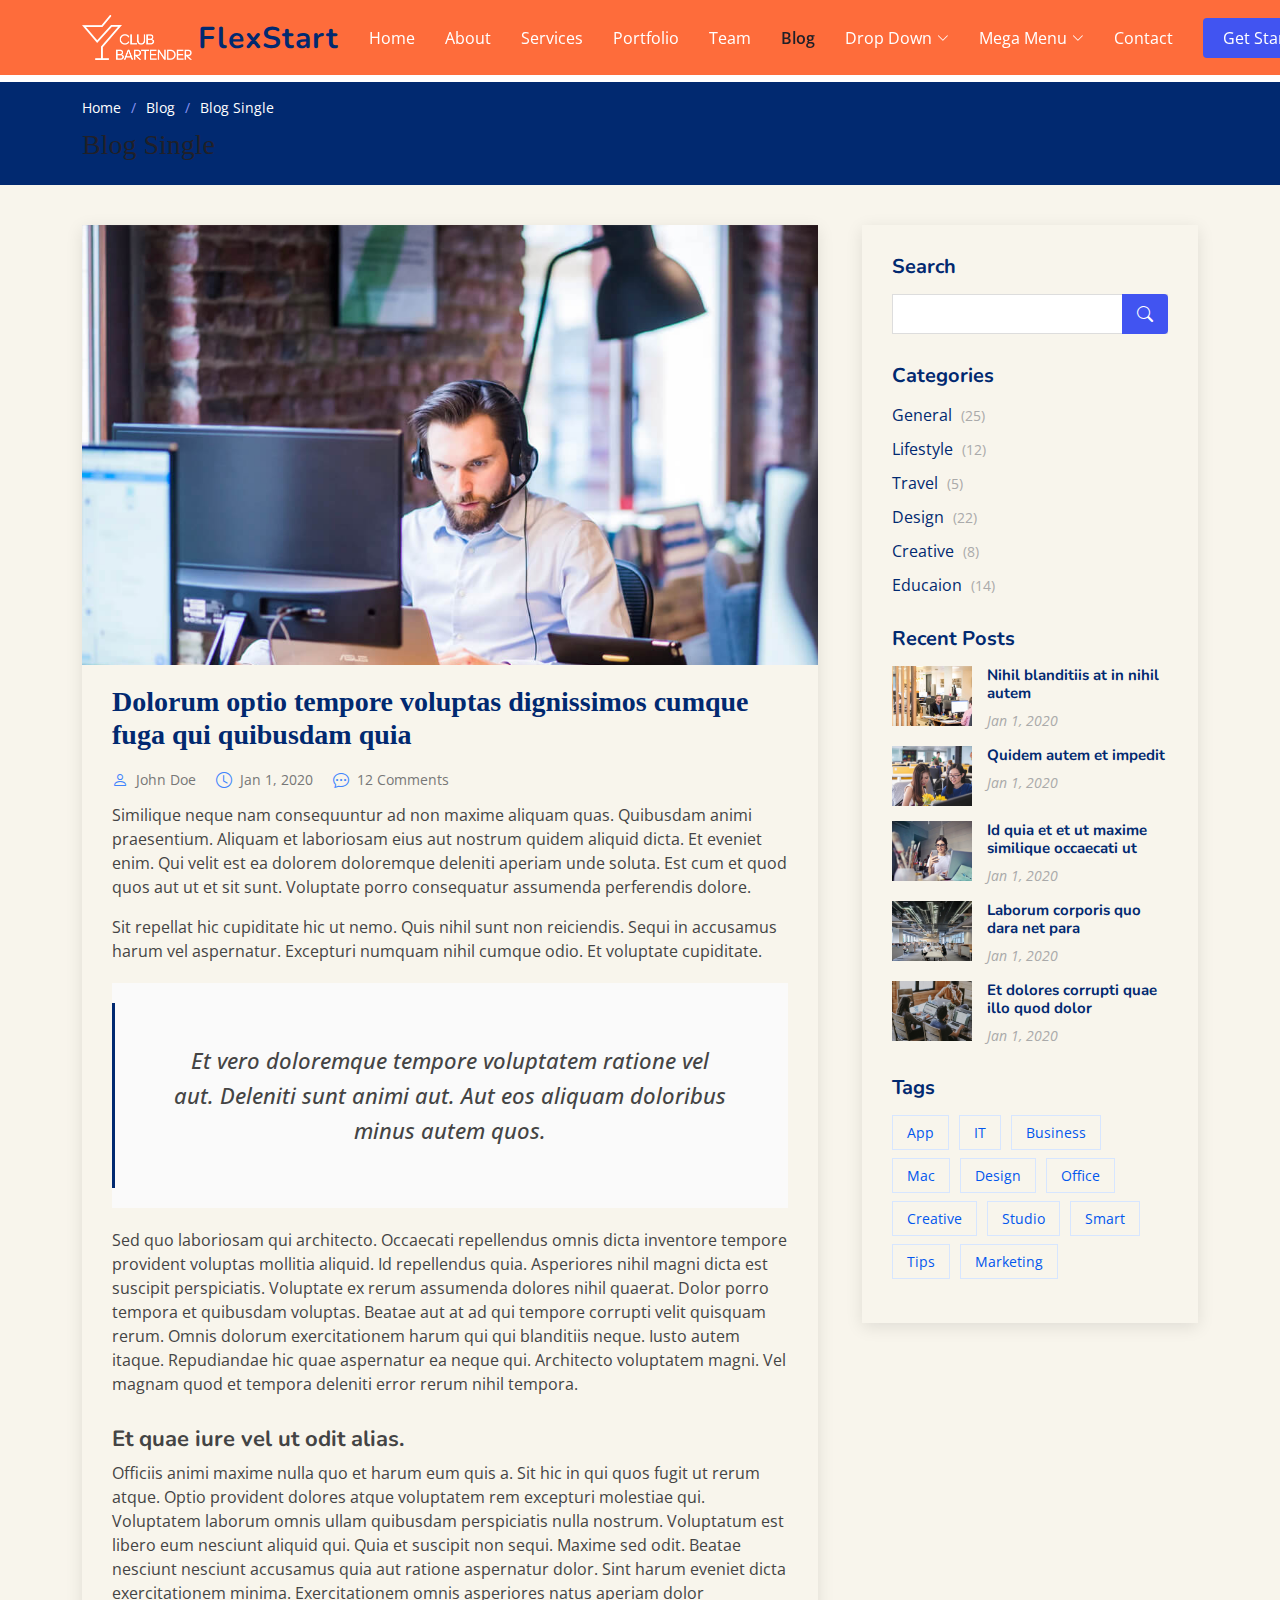
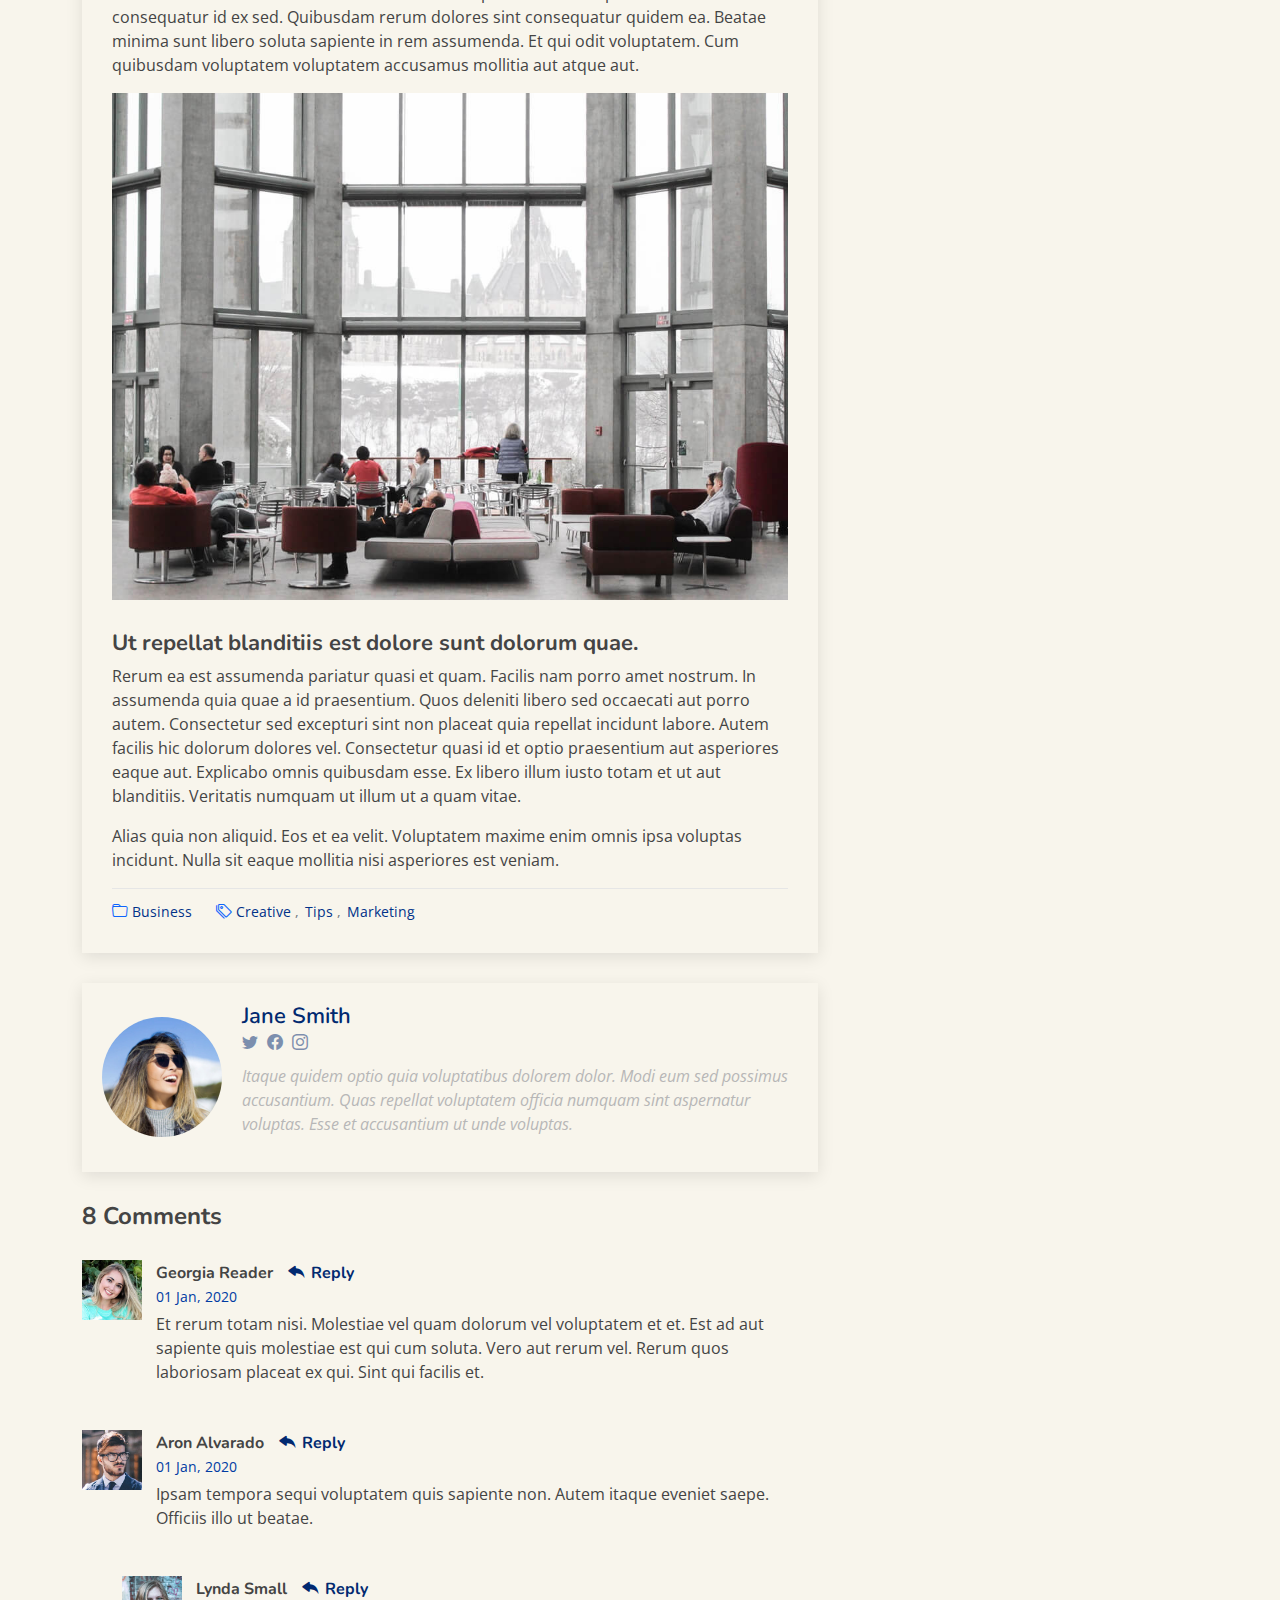
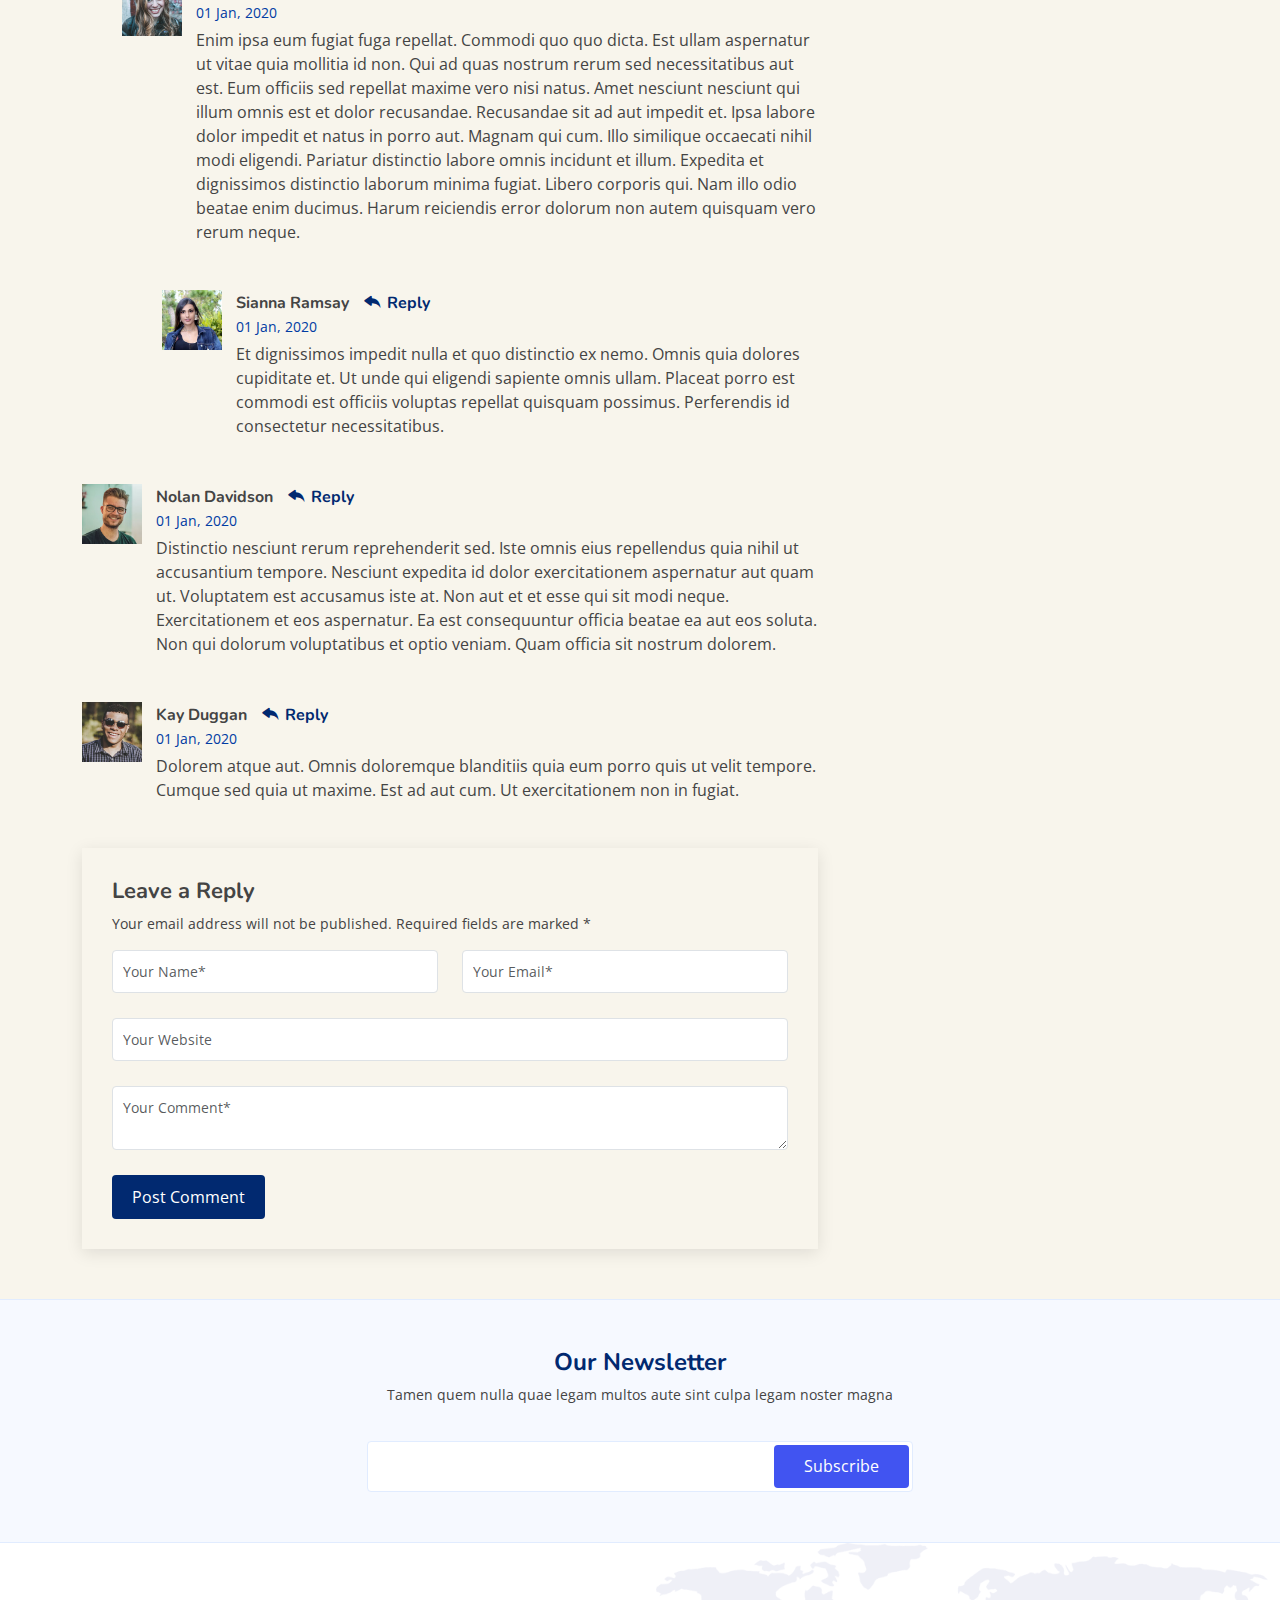
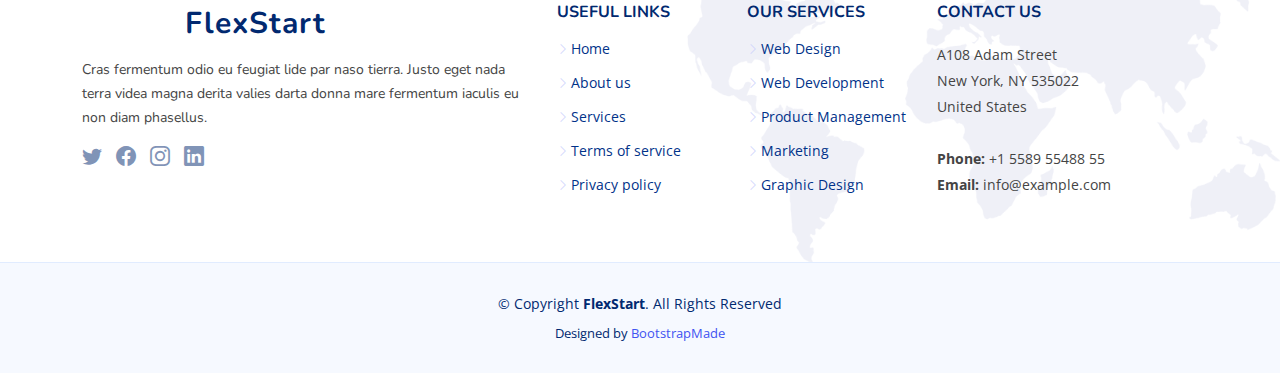
<file: FlexStart/blog-single.html>
<!DOCTYPE html>
<html lang="en">

<head>
  <meta charset="utf-8">
  <meta content="width=device-width, initial-scale=1.0" name="viewport">

  <title>Blog Single - FlexStart Bootstrap Template</title>
  <meta content="" name="description">
  <meta content="" name="keywords">

  <!-- Favicons -->
  <link href="assets/img/favicon.png" rel="icon">
  <link href="assets/img/apple-touch-icon.png" rel="apple-touch-icon">

  <!-- Google Fonts -->
  <link href="https://fonts.googleapis.com/css?family=Open+Sans:300,300i,400,400i,600,600i,700,700i|Nunito:300,300i,400,400i,600,600i,700,700i|Poppins:300,300i,400,400i,500,500i,600,600i,700,700i" rel="stylesheet">

  <!-- Vendor CSS Files -->
  <link href="assets/vendor/aos/aos.css" rel="stylesheet">
  <link href="assets/vendor/bootstrap/css/bootstrap.min.css" rel="stylesheet">
  <link href="assets/vendor/bootstrap-icons/bootstrap-icons.css" rel="stylesheet">
  <link href="assets/vendor/glightbox/css/glightbox.min.css" rel="stylesheet">
  <link href="assets/vendor/remixicon/remixicon.css" rel="stylesheet">
  <link href="assets/vendor/swiper/swiper-bundle.min.css" rel="stylesheet">

  <!-- Template Main CSS File -->
  <link href="assets/css/style.css" rel="stylesheet">

  <!-- =======================================================
  * Template Name: FlexStart
  * Updated: Sep 18 2023 with Bootstrap v5.3.2
  * Template URL: https://bootstrapmade.com/flexstart-bootstrap-startup-template/
  * Author: BootstrapMade.com
  * License: https://bootstrapmade.com/license/
  ======================================================== -->
</head>

<body>

  <!-- ======= Header ======= -->
  <header id="header" class="header fixed-top">
    <div class="container-fluid container-xl d-flex align-items-center justify-content-between">

      <a href="index.html" class="logo d-flex align-items-center">
        <img src="assets/img/logo.png" alt="">
        <span>FlexStart</span>
      </a>

      <nav id="navbar" class="navbar">
        <ul>
          <li><a class="nav-link scrollto " href="#hero">Home</a></li>
          <li><a class="nav-link scrollto" href="#about">About</a></li>
          <li><a class="nav-link scrollto" href="#services">Services</a></li>
          <li><a class="nav-link scrollto" href="#portfolio">Portfolio</a></li>
          <li><a class="nav-link scrollto" href="#team">Team</a></li>
          <li><a class="active" href="blog.html">Blog</a></li>
          <li class="dropdown"><a href="#"><span>Drop Down</span> <i class="bi bi-chevron-down"></i></a>
            <ul>
              <li><a href="#">Drop Down 1</a></li>
              <li class="dropdown"><a href="#"><span>Deep Drop Down</span> <i class="bi bi-chevron-right"></i></a>
                <ul>
                  <li><a href="#">Deep Drop Down 1</a></li>
                  <li><a href="#">Deep Drop Down 2</a></li>
                  <li><a href="#">Deep Drop Down 3</a></li>
                  <li><a href="#">Deep Drop Down 4</a></li>
                  <li><a href="#">Deep Drop Down 5</a></li>
                </ul>
              </li>
              <li><a href="#">Drop Down 2</a></li>
              <li><a href="#">Drop Down 3</a></li>
              <li><a href="#">Drop Down 4</a></li>
            </ul>
          </li>

          <li class="dropdown megamenu"><a href="#"><span>Mega Menu</span> <i class="bi bi-chevron-down"></i></a>
            <ul>
              <li>
                <a href="#">Column 1 link 1</a>
                <a href="#">Column 1 link 2</a>
                <a href="#">Column 1 link 3</a>
              </li>
              <li>
                <a href="#">Column 2 link 1</a>
                <a href="#">Column 2 link 2</a>
                <a href="#">Column 3 link 3</a>
              </li>
              <li>
                <a href="#">Column 3 link 1</a>
                <a href="#">Column 3 link 2</a>
                <a href="#">Column 3 link 3</a>
              </li>
              <li>
                <a href="#">Column 4 link 1</a>
                <a href="#">Column 4 link 2</a>
                <a href="#">Column 4 link 3</a>
              </li>
            </ul>
          </li>

          <li><a class="nav-link scrollto" href="#contact">Contact</a></li>
          <li><a class="getstarted scrollto" href="#about">Get Started</a></li>
        </ul>
        <i class="bi bi-list mobile-nav-toggle"></i>
      </nav><!-- .navbar -->

    </div>
  </header><!-- End Header -->

  <main id="main">

    <!-- ======= Breadcrumbs ======= -->
    <section class="breadcrumbs">
      <div class="container">

        <ol>
          <li><a href="index.html">Home</a></li>
          <li><a href="blog.html">Blog</a></li>
          <li>Blog Single</li>
        </ol>
        <h2>Blog Single</h2>

      </div>
    </section><!-- End Breadcrumbs -->

    <!-- ======= Blog Single Section ======= -->
    <section id="blog" class="blog">
      <div class="container" data-aos="fade-up">

        <div class="row">

          <div class="col-lg-8 entries">

            <article class="entry entry-single">

              <div class="entry-img">
                <img src="assets/img/blog/blog-1.jpg" alt="" class="img-fluid">
              </div>

              <h2 class="entry-title">
                <a href="blog-single.html">Dolorum optio tempore voluptas dignissimos cumque fuga qui quibusdam quia</a>
              </h2>

              <div class="entry-meta">
                <ul>
                  <li class="d-flex align-items-center"><i class="bi bi-person"></i> <a href="blog-single.html">John Doe</a></li>
                  <li class="d-flex align-items-center"><i class="bi bi-clock"></i> <a href="blog-single.html"><time datetime="2020-01-01">Jan 1, 2020</time></a></li>
                  <li class="d-flex align-items-center"><i class="bi bi-chat-dots"></i> <a href="blog-single.html">12 Comments</a></li>
                </ul>
              </div>

              <div class="entry-content">
                <p>
                  Similique neque nam consequuntur ad non maxime aliquam quas. Quibusdam animi praesentium. Aliquam et laboriosam eius aut nostrum quidem aliquid dicta.
                  Et eveniet enim. Qui velit est ea dolorem doloremque deleniti aperiam unde soluta. Est cum et quod quos aut ut et sit sunt. Voluptate porro consequatur assumenda perferendis dolore.
                </p>

                <p>
                  Sit repellat hic cupiditate hic ut nemo. Quis nihil sunt non reiciendis. Sequi in accusamus harum vel aspernatur. Excepturi numquam nihil cumque odio. Et voluptate cupiditate.
                </p>

                <blockquote>
                  <p>
                    Et vero doloremque tempore voluptatem ratione vel aut. Deleniti sunt animi aut. Aut eos aliquam doloribus minus autem quos.
                  </p>
                </blockquote>

                <p>
                  Sed quo laboriosam qui architecto. Occaecati repellendus omnis dicta inventore tempore provident voluptas mollitia aliquid. Id repellendus quia. Asperiores nihil magni dicta est suscipit perspiciatis. Voluptate ex rerum assumenda dolores nihil quaerat.
                  Dolor porro tempora et quibusdam voluptas. Beatae aut at ad qui tempore corrupti velit quisquam rerum. Omnis dolorum exercitationem harum qui qui blanditiis neque.
                  Iusto autem itaque. Repudiandae hic quae aspernatur ea neque qui. Architecto voluptatem magni. Vel magnam quod et tempora deleniti error rerum nihil tempora.
                </p>

                <h3>Et quae iure vel ut odit alias.</h3>
                <p>
                  Officiis animi maxime nulla quo et harum eum quis a. Sit hic in qui quos fugit ut rerum atque. Optio provident dolores atque voluptatem rem excepturi molestiae qui. Voluptatem laborum omnis ullam quibusdam perspiciatis nulla nostrum. Voluptatum est libero eum nesciunt aliquid qui.
                  Quia et suscipit non sequi. Maxime sed odit. Beatae nesciunt nesciunt accusamus quia aut ratione aspernatur dolor. Sint harum eveniet dicta exercitationem minima. Exercitationem omnis asperiores natus aperiam dolor consequatur id ex sed. Quibusdam rerum dolores sint consequatur quidem ea.
                  Beatae minima sunt libero soluta sapiente in rem assumenda. Et qui odit voluptatem. Cum quibusdam voluptatem voluptatem accusamus mollitia aut atque aut.
                </p>
                <img src="assets/img/blog/blog-inside-post.jpg" class="img-fluid" alt="">

                <h3>Ut repellat blanditiis est dolore sunt dolorum quae.</h3>
                <p>
                  Rerum ea est assumenda pariatur quasi et quam. Facilis nam porro amet nostrum. In assumenda quia quae a id praesentium. Quos deleniti libero sed occaecati aut porro autem. Consectetur sed excepturi sint non placeat quia repellat incidunt labore. Autem facilis hic dolorum dolores vel.
                  Consectetur quasi id et optio praesentium aut asperiores eaque aut. Explicabo omnis quibusdam esse. Ex libero illum iusto totam et ut aut blanditiis. Veritatis numquam ut illum ut a quam vitae.
                </p>
                <p>
                  Alias quia non aliquid. Eos et ea velit. Voluptatem maxime enim omnis ipsa voluptas incidunt. Nulla sit eaque mollitia nisi asperiores est veniam.
                </p>

              </div>

              <div class="entry-footer">
                <i class="bi bi-folder"></i>
                <ul class="cats">
                  <li><a href="#">Business</a></li>
                </ul>

                <i class="bi bi-tags"></i>
                <ul class="tags">
                  <li><a href="#">Creative</a></li>
                  <li><a href="#">Tips</a></li>
                  <li><a href="#">Marketing</a></li>
                </ul>
              </div>

            </article><!-- End blog entry -->

            <div class="blog-author d-flex align-items-center">
              <img src="assets/img/blog/blog-author.jpg" class="rounded-circle float-left" alt="">
              <div>
                <h4>Jane Smith</h4>
                <div class="social-links">
                  <a href="https://twitters.com/#"><i class="bi bi-twitter"></i></a>
                  <a href="https://facebook.com/#"><i class="bi bi-facebook"></i></a>
                  <a href="https://instagram.com/#"><i class="biu bi-instagram"></i></a>
                </div>
                <p>
                  Itaque quidem optio quia voluptatibus dolorem dolor. Modi eum sed possimus accusantium. Quas repellat voluptatem officia numquam sint aspernatur voluptas. Esse et accusantium ut unde voluptas.
                </p>
              </div>
            </div><!-- End blog author bio -->

            <div class="blog-comments">

              <h4 class="comments-count">8 Comments</h4>

              <div id="comment-1" class="comment">
                <div class="d-flex">
                  <div class="comment-img"><img src="assets/img/blog/comments-1.jpg" alt=""></div>
                  <div>
                    <h5><a href="">Georgia Reader</a> <a href="#" class="reply"><i class="bi bi-reply-fill"></i> Reply</a></h5>
                    <time datetime="2020-01-01">01 Jan, 2020</time>
                    <p>
                      Et rerum totam nisi. Molestiae vel quam dolorum vel voluptatem et et. Est ad aut sapiente quis molestiae est qui cum soluta.
                      Vero aut rerum vel. Rerum quos laboriosam placeat ex qui. Sint qui facilis et.
                    </p>
                  </div>
                </div>
              </div><!-- End comment #1 -->

              <div id="comment-2" class="comment">
                <div class="d-flex">
                  <div class="comment-img"><img src="assets/img/blog/comments-2.jpg" alt=""></div>
                  <div>
                    <h5><a href="">Aron Alvarado</a> <a href="#" class="reply"><i class="bi bi-reply-fill"></i> Reply</a></h5>
                    <time datetime="2020-01-01">01 Jan, 2020</time>
                    <p>
                      Ipsam tempora sequi voluptatem quis sapiente non. Autem itaque eveniet saepe. Officiis illo ut beatae.
                    </p>
                  </div>
                </div>

                <div id="comment-reply-1" class="comment comment-reply">
                  <div class="d-flex">
                    <div class="comment-img"><img src="assets/img/blog/comments-3.jpg" alt=""></div>
                    <div>
                      <h5><a href="">Lynda Small</a> <a href="#" class="reply"><i class="bi bi-reply-fill"></i> Reply</a></h5>
                      <time datetime="2020-01-01">01 Jan, 2020</time>
                      <p>
                        Enim ipsa eum fugiat fuga repellat. Commodi quo quo dicta. Est ullam aspernatur ut vitae quia mollitia id non. Qui ad quas nostrum rerum sed necessitatibus aut est. Eum officiis sed repellat maxime vero nisi natus. Amet nesciunt nesciunt qui illum omnis est et dolor recusandae.

                        Recusandae sit ad aut impedit et. Ipsa labore dolor impedit et natus in porro aut. Magnam qui cum. Illo similique occaecati nihil modi eligendi. Pariatur distinctio labore omnis incidunt et illum. Expedita et dignissimos distinctio laborum minima fugiat.

                        Libero corporis qui. Nam illo odio beatae enim ducimus. Harum reiciendis error dolorum non autem quisquam vero rerum neque.
                      </p>
                    </div>
                  </div>

                  <div id="comment-reply-2" class="comment comment-reply">
                    <div class="d-flex">
                      <div class="comment-img"><img src="assets/img/blog/comments-4.jpg" alt=""></div>
                      <div>
                        <h5><a href="">Sianna Ramsay</a> <a href="#" class="reply"><i class="bi bi-reply-fill"></i> Reply</a></h5>
                        <time datetime="2020-01-01">01 Jan, 2020</time>
                        <p>
                          Et dignissimos impedit nulla et quo distinctio ex nemo. Omnis quia dolores cupiditate et. Ut unde qui eligendi sapiente omnis ullam. Placeat porro est commodi est officiis voluptas repellat quisquam possimus. Perferendis id consectetur necessitatibus.
                        </p>
                      </div>
                    </div>

                  </div><!-- End comment reply #2-->

                </div><!-- End comment reply #1-->

              </div><!-- End comment #2-->

              <div id="comment-3" class="comment">
                <div class="d-flex">
                  <div class="comment-img"><img src="assets/img/blog/comments-5.jpg" alt=""></div>
                  <div>
                    <h5><a href="">Nolan Davidson</a> <a href="#" class="reply"><i class="bi bi-reply-fill"></i> Reply</a></h5>
                    <time datetime="2020-01-01">01 Jan, 2020</time>
                    <p>
                      Distinctio nesciunt rerum reprehenderit sed. Iste omnis eius repellendus quia nihil ut accusantium tempore. Nesciunt expedita id dolor exercitationem aspernatur aut quam ut. Voluptatem est accusamus iste at.
                      Non aut et et esse qui sit modi neque. Exercitationem et eos aspernatur. Ea est consequuntur officia beatae ea aut eos soluta. Non qui dolorum voluptatibus et optio veniam. Quam officia sit nostrum dolorem.
                    </p>
                  </div>
                </div>

              </div><!-- End comment #3 -->

              <div id="comment-4" class="comment">
                <div class="d-flex">
                  <div class="comment-img"><img src="assets/img/blog/comments-6.jpg" alt=""></div>
                  <div>
                    <h5><a href="">Kay Duggan</a> <a href="#" class="reply"><i class="bi bi-reply-fill"></i> Reply</a></h5>
                    <time datetime="2020-01-01">01 Jan, 2020</time>
                    <p>
                      Dolorem atque aut. Omnis doloremque blanditiis quia eum porro quis ut velit tempore. Cumque sed quia ut maxime. Est ad aut cum. Ut exercitationem non in fugiat.
                    </p>
                  </div>
                </div>

              </div><!-- End comment #4 -->

              <div class="reply-form">
                <h4>Leave a Reply</h4>
                <p>Your email address will not be published. Required fields are marked * </p>
                <form action="">
                  <div class="row">
                    <div class="col-md-6 form-group">
                      <input name="name" type="text" class="form-control" placeholder="Your Name*">
                    </div>
                    <div class="col-md-6 form-group">
                      <input name="email" type="text" class="form-control" placeholder="Your Email*">
                    </div>
                  </div>
                  <div class="row">
                    <div class="col form-group">
                      <input name="website" type="text" class="form-control" placeholder="Your Website">
                    </div>
                  </div>
                  <div class="row">
                    <div class="col form-group">
                      <textarea name="comment" class="form-control" placeholder="Your Comment*"></textarea>
                    </div>
                  </div>
                  <button type="submit" class="btn btn-primary">Post Comment</button>

                </form>

              </div>

            </div><!-- End blog comments -->

          </div><!-- End blog entries list -->

          <div class="col-lg-4">

            <div class="sidebar">

              <h3 class="sidebar-title">Search</h3>
              <div class="sidebar-item search-form">
                <form action="">
                  <input type="text">
                  <button type="submit"><i class="bi bi-search"></i></button>
                </form>
              </div><!-- End sidebar search formn-->

              <h3 class="sidebar-title">Categories</h3>
              <div class="sidebar-item categories">
                <ul>
                  <li><a href="#">General <span>(25)</span></a></li>
                  <li><a href="#">Lifestyle <span>(12)</span></a></li>
                  <li><a href="#">Travel <span>(5)</span></a></li>
                  <li><a href="#">Design <span>(22)</span></a></li>
                  <li><a href="#">Creative <span>(8)</span></a></li>
                  <li><a href="#">Educaion <span>(14)</span></a></li>
                </ul>
              </div><!-- End sidebar categories-->

              <h3 class="sidebar-title">Recent Posts</h3>
              <div class="sidebar-item recent-posts">
                <div class="post-item clearfix">
                  <img src="assets/img/blog/blog-recent-1.jpg" alt="">
                  <h4><a href="blog-single.html">Nihil blanditiis at in nihil autem</a></h4>
                  <time datetime="2020-01-01">Jan 1, 2020</time>
                </div>

                <div class="post-item clearfix">
                  <img src="assets/img/blog/blog-recent-2.jpg" alt="">
                  <h4><a href="blog-single.html">Quidem autem et impedit</a></h4>
                  <time datetime="2020-01-01">Jan 1, 2020</time>
                </div>

                <div class="post-item clearfix">
                  <img src="assets/img/blog/blog-recent-3.jpg" alt="">
                  <h4><a href="blog-single.html">Id quia et et ut maxime similique occaecati ut</a></h4>
                  <time datetime="2020-01-01">Jan 1, 2020</time>
                </div>

                <div class="post-item clearfix">
                  <img src="assets/img/blog/blog-recent-4.jpg" alt="">
                  <h4><a href="blog-single.html">Laborum corporis quo dara net para</a></h4>
                  <time datetime="2020-01-01">Jan 1, 2020</time>
                </div>

                <div class="post-item clearfix">
                  <img src="assets/img/blog/blog-recent-5.jpg" alt="">
                  <h4><a href="blog-single.html">Et dolores corrupti quae illo quod dolor</a></h4>
                  <time datetime="2020-01-01">Jan 1, 2020</time>
                </div>

              </div><!-- End sidebar recent posts-->

              <h3 class="sidebar-title">Tags</h3>
              <div class="sidebar-item tags">
                <ul>
                  <li><a href="#">App</a></li>
                  <li><a href="#">IT</a></li>
                  <li><a href="#">Business</a></li>
                  <li><a href="#">Mac</a></li>
                  <li><a href="#">Design</a></li>
                  <li><a href="#">Office</a></li>
                  <li><a href="#">Creative</a></li>
                  <li><a href="#">Studio</a></li>
                  <li><a href="#">Smart</a></li>
                  <li><a href="#">Tips</a></li>
                  <li><a href="#">Marketing</a></li>
                </ul>
              </div><!-- End sidebar tags-->

            </div><!-- End sidebar -->

          </div><!-- End blog sidebar -->

        </div>

      </div>
    </section><!-- End Blog Single Section -->

  </main><!-- End #main -->

  <!-- ======= Footer ======= -->
  <footer id="footer" class="footer">

    <div class="footer-newsletter">
      <div class="container">
        <div class="row justify-content-center">
          <div class="col-lg-12 text-center">
            <h4>Our Newsletter</h4>
            <p>Tamen quem nulla quae legam multos aute sint culpa legam noster magna</p>
          </div>
          <div class="col-lg-6">
            <form action="" method="post">
              <input type="email" name="email"><input type="submit" value="Subscribe">
            </form>
          </div>
        </div>
      </div>
    </div>

    <div class="footer-top">
      <div class="container">
        <div class="row gy-4">
          <div class="col-lg-5 col-md-12 footer-info">
            <a href="index.html" class="logo d-flex align-items-center">
              <img src="assets/img/logo.png" alt="">
              <span>FlexStart</span>
            </a>
            <p>Cras fermentum odio eu feugiat lide par naso tierra. Justo eget nada terra videa magna derita valies darta donna mare fermentum iaculis eu non diam phasellus.</p>
            <div class="social-links mt-3">
              <a href="#" class="twitter"><i class="bi bi-twitter"></i></a>
              <a href="#" class="facebook"><i class="bi bi-facebook"></i></a>
              <a href="#" class="instagram"><i class="bi bi-instagram"></i></a>
              <a href="#" class="linkedin"><i class="bi bi-linkedin"></i></a>
            </div>
          </div>

          <div class="col-lg-2 col-6 footer-links">
            <h4>Useful Links</h4>
            <ul>
              <li><i class="bi bi-chevron-right"></i> <a href="#">Home</a></li>
              <li><i class="bi bi-chevron-right"></i> <a href="#">About us</a></li>
              <li><i class="bi bi-chevron-right"></i> <a href="#">Services</a></li>
              <li><i class="bi bi-chevron-right"></i> <a href="#">Terms of service</a></li>
              <li><i class="bi bi-chevron-right"></i> <a href="#">Privacy policy</a></li>
            </ul>
          </div>

          <div class="col-lg-2 col-6 footer-links">
            <h4>Our Services</h4>
            <ul>
              <li><i class="bi bi-chevron-right"></i> <a href="#">Web Design</a></li>
              <li><i class="bi bi-chevron-right"></i> <a href="#">Web Development</a></li>
              <li><i class="bi bi-chevron-right"></i> <a href="#">Product Management</a></li>
              <li><i class="bi bi-chevron-right"></i> <a href="#">Marketing</a></li>
              <li><i class="bi bi-chevron-right"></i> <a href="#">Graphic Design</a></li>
            </ul>
          </div>

          <div class="col-lg-3 col-md-12 footer-contact text-center text-md-start">
            <h4>Contact Us</h4>
            <p>
              A108 Adam Street <br>
              New York, NY 535022<br>
              United States <br><br>
              <strong>Phone:</strong> +1 5589 55488 55<br>
              <strong>Email:</strong> info@example.com<br>
            </p>

          </div>

        </div>
      </div>
    </div>

    <div class="container">
      <div class="copyright">
        &copy; Copyright <strong><span>FlexStart</span></strong>. All Rights Reserved
      </div>
      <div class="credits">
        <!-- All the links in the footer should remain intact. -->
        <!-- You can delete the links only if you purchased the pro version. -->
        <!-- Licensing information: https://bootstrapmade.com/license/ -->
        <!-- Purchase the pro version with working PHP/AJAX contact form: https://bootstrapmade.com/flexstart-bootstrap-startup-template/ -->
        Designed by <a href="https://bootstrapmade.com/">BootstrapMade</a>
      </div>
    </div>
  </footer><!-- End Footer -->

  <a href="#" class="back-to-top d-flex align-items-center justify-content-center"><i class="bi bi-arrow-up-short"></i></a>

  <!-- Vendor JS Files -->
  <script src="assets/vendor/purecounter/purecounter_vanilla.js"></script>
  <script src="assets/vendor/aos/aos.js"></script>
  <script src="assets/vendor/bootstrap/js/bootstrap.bundle.min.js"></script>
  <script src="assets/vendor/glightbox/js/glightbox.min.js"></script>
  <script src="assets/vendor/isotope-layout/isotope.pkgd.min.js"></script>
  <script src="assets/vendor/swiper/swiper-bundle.min.js"></script>
  <script src="assets/vendor/php-email-form/validate.js"></script>

  <!-- Template Main JS File -->
  <script src="assets/js/main.js"></script>

</body>

</html>
</file>
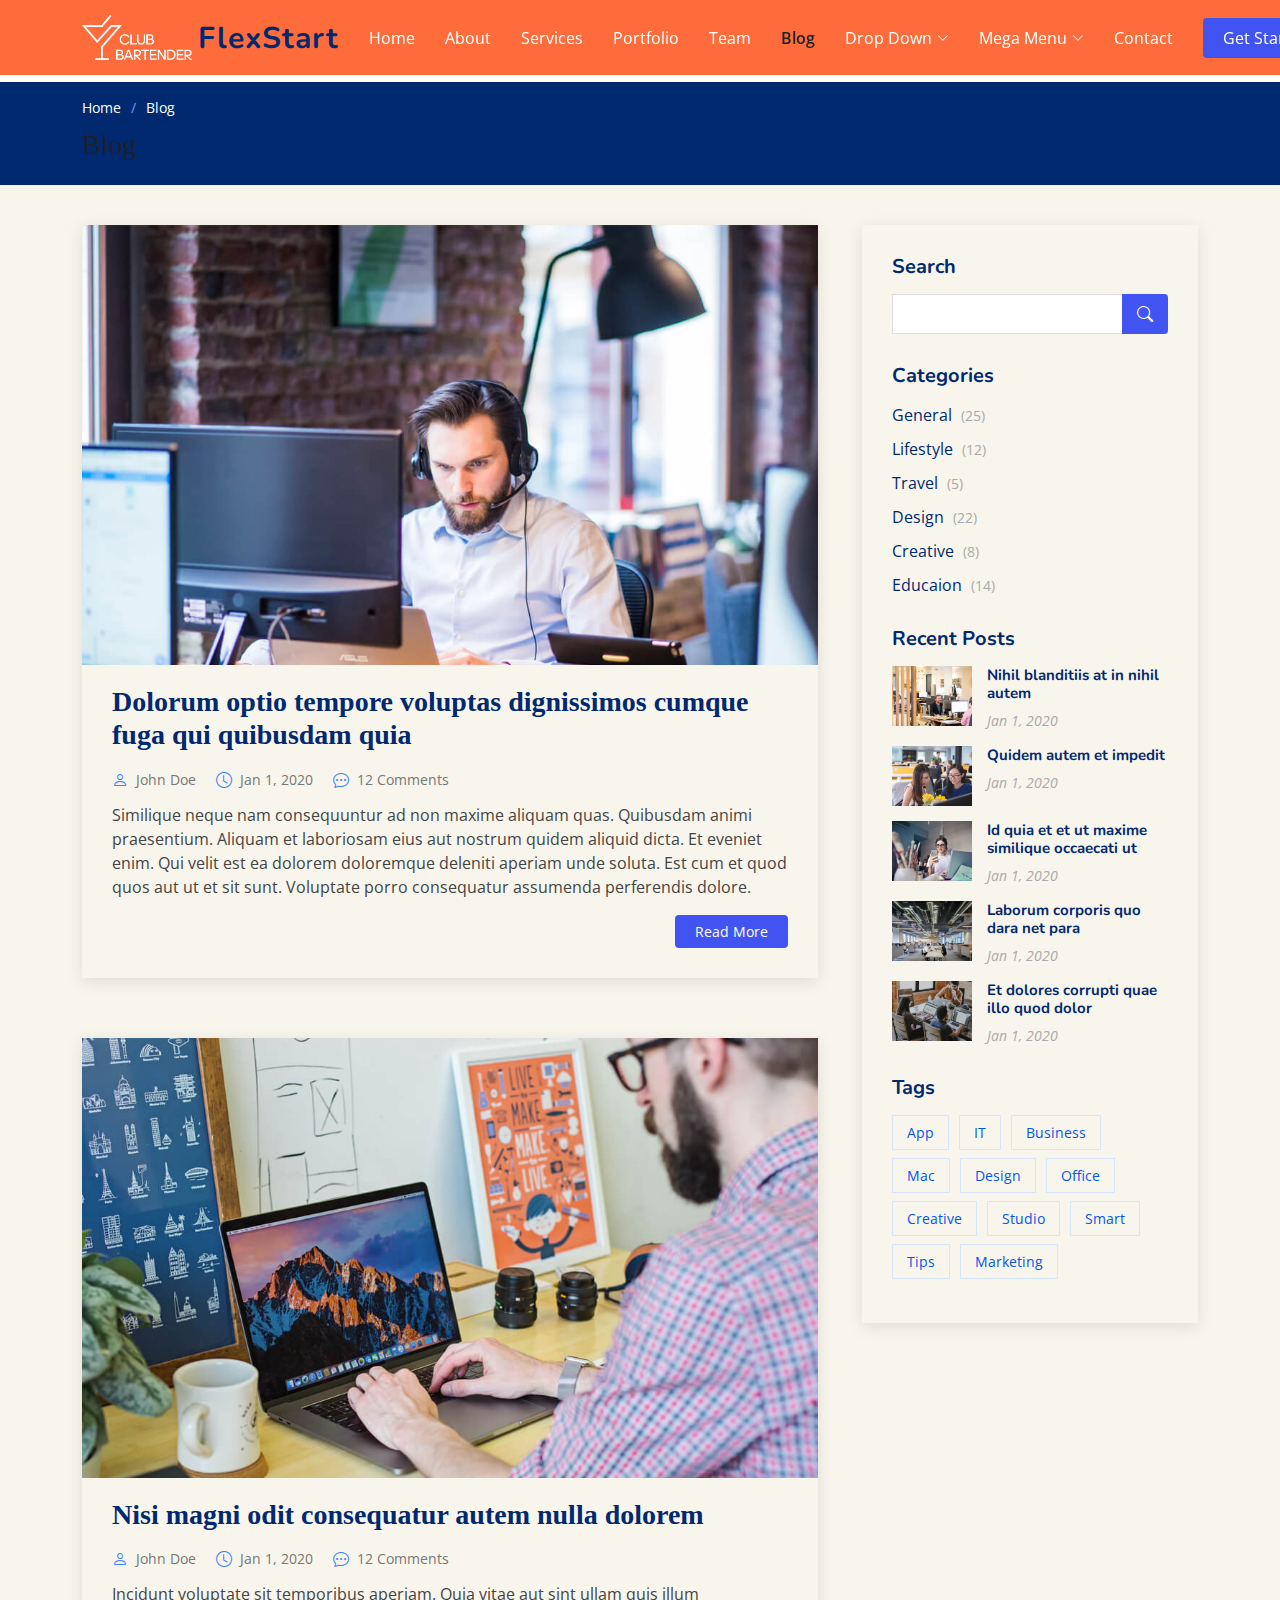
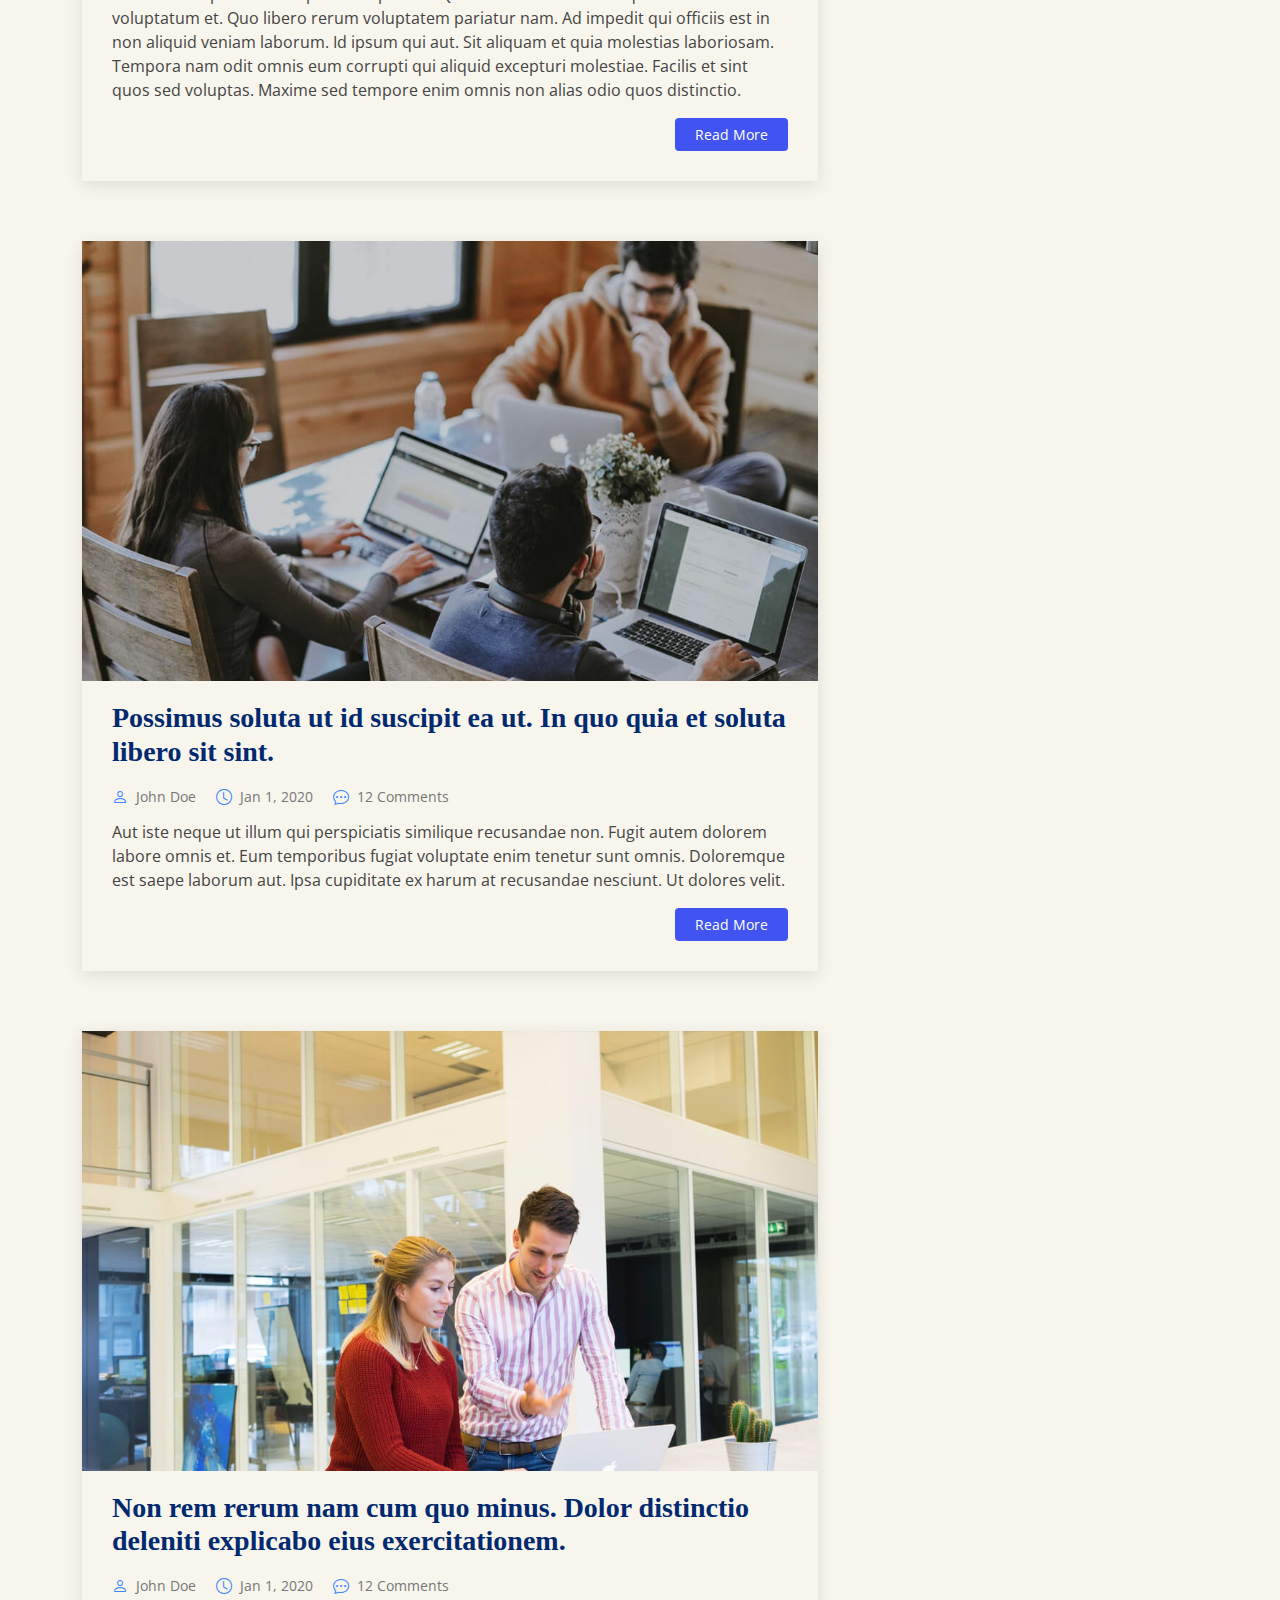
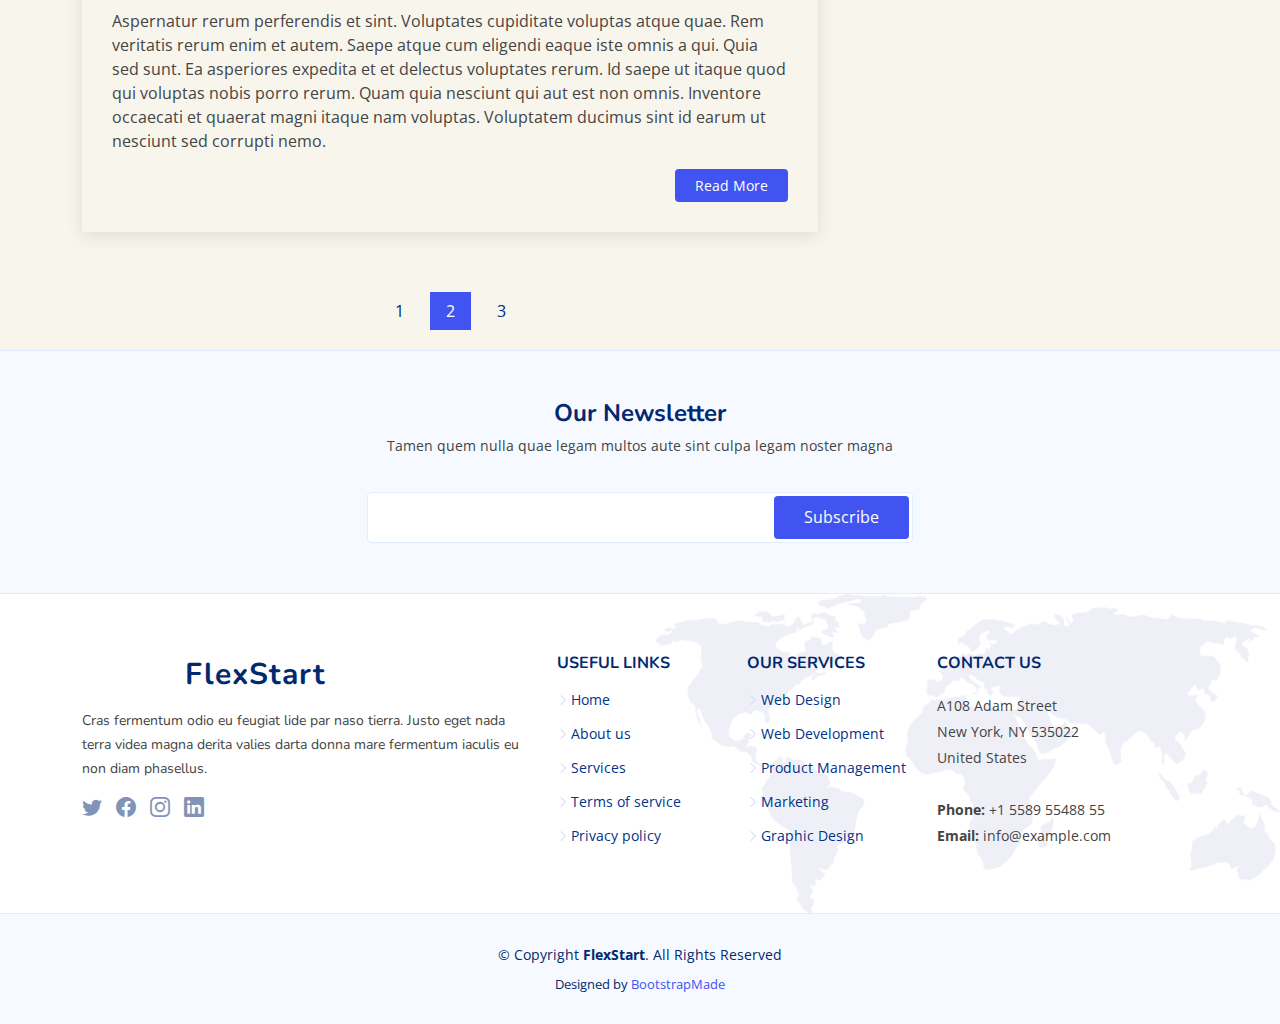
<file: FlexStart/blog.html>
<!DOCTYPE html>
<html lang="en">

<head>
  <meta charset="utf-8">
  <meta content="width=device-width, initial-scale=1.0" name="viewport">

  <title>Blog - FlexStart Bootstrap Template</title>
  <meta content="" name="description">
  <meta content="" name="keywords">

  <!-- Favicons -->
  <link href="assets/img/favicon.png" rel="icon">
  <link href="assets/img/apple-touch-icon.png" rel="apple-touch-icon">

  <!-- Google Fonts -->
  <link href="https://fonts.googleapis.com/css?family=Open+Sans:300,300i,400,400i,600,600i,700,700i|Nunito:300,300i,400,400i,600,600i,700,700i|Poppins:300,300i,400,400i,500,500i,600,600i,700,700i" rel="stylesheet">

  <!-- Vendor CSS Files -->
  <link href="assets/vendor/aos/aos.css" rel="stylesheet">
  <link href="assets/vendor/bootstrap/css/bootstrap.min.css" rel="stylesheet">
  <link href="assets/vendor/bootstrap-icons/bootstrap-icons.css" rel="stylesheet">
  <link href="assets/vendor/glightbox/css/glightbox.min.css" rel="stylesheet">
  <link href="assets/vendor/remixicon/remixicon.css" rel="stylesheet">
  <link href="assets/vendor/swiper/swiper-bundle.min.css" rel="stylesheet">

  <!-- Template Main CSS File -->
  <link href="assets/css/style.css" rel="stylesheet">

  <!-- =======================================================
  * Template Name: FlexStart
  * Updated: Sep 18 2023 with Bootstrap v5.3.2
  * Template URL: https://bootstrapmade.com/flexstart-bootstrap-startup-template/
  * Author: BootstrapMade.com
  * License: https://bootstrapmade.com/license/
  ======================================================== -->
</head>

<body>

  <!-- ======= Header ======= -->
  <header id="header" class="header fixed-top">
    <div class="container-fluid container-xl d-flex align-items-center justify-content-between">

      <a href="index.html" class="logo d-flex align-items-center">
        <img src="assets/img/logo.png" alt="">
        <span>FlexStart</span>
      </a>

      <nav id="navbar" class="navbar">
        <ul>
          <li><a class="nav-link scrollto " href="#hero">Home</a></li>
          <li><a class="nav-link scrollto" href="#about">About</a></li>
          <li><a class="nav-link scrollto" href="#services">Services</a></li>
          <li><a class="nav-link scrollto" href="#portfolio">Portfolio</a></li>
          <li><a class="nav-link scrollto" href="#team">Team</a></li>
          <li><a class="active" href="blog.html">Blog</a></li>
          <li class="dropdown"><a href="#"><span>Drop Down</span> <i class="bi bi-chevron-down"></i></a>
            <ul>
              <li><a href="#">Drop Down 1</a></li>
              <li class="dropdown"><a href="#"><span>Deep Drop Down</span> <i class="bi bi-chevron-right"></i></a>
                <ul>
                  <li><a href="#">Deep Drop Down 1</a></li>
                  <li><a href="#">Deep Drop Down 2</a></li>
                  <li><a href="#">Deep Drop Down 3</a></li>
                  <li><a href="#">Deep Drop Down 4</a></li>
                  <li><a href="#">Deep Drop Down 5</a></li>
                </ul>
              </li>
              <li><a href="#">Drop Down 2</a></li>
              <li><a href="#">Drop Down 3</a></li>
              <li><a href="#">Drop Down 4</a></li>
            </ul>
          </li>

          <li class="dropdown megamenu"><a href="#"><span>Mega Menu</span> <i class="bi bi-chevron-down"></i></a>
            <ul>
              <li>
                <a href="#">Column 1 link 1</a>
                <a href="#">Column 1 link 2</a>
                <a href="#">Column 1 link 3</a>
              </li>
              <li>
                <a href="#">Column 2 link 1</a>
                <a href="#">Column 2 link 2</a>
                <a href="#">Column 3 link 3</a>
              </li>
              <li>
                <a href="#">Column 3 link 1</a>
                <a href="#">Column 3 link 2</a>
                <a href="#">Column 3 link 3</a>
              </li>
              <li>
                <a href="#">Column 4 link 1</a>
                <a href="#">Column 4 link 2</a>
                <a href="#">Column 4 link 3</a>
              </li>
            </ul>
          </li>

          <li><a class="nav-link scrollto" href="#contact">Contact</a></li>
          <li><a class="getstarted scrollto" href="#about">Get Started</a></li>
        </ul>
        <i class="bi bi-list mobile-nav-toggle"></i>
      </nav><!-- .navbar -->

    </div>
  </header><!-- End Header -->

  <main id="main">

    <!-- ======= Breadcrumbs ======= -->
    <section class="breadcrumbs">
      <div class="container">

        <ol>
          <li><a href="index.html">Home</a></li>
          <li>Blog</li>
        </ol>
        <h2>Blog</h2>

      </div>
    </section><!-- End Breadcrumbs -->

    <!-- ======= Blog Section ======= -->
    <section id="blog" class="blog">
      <div class="container" data-aos="fade-up">

        <div class="row">

          <div class="col-lg-8 entries">

            <article class="entry">

              <div class="entry-img">
                <img src="assets/img/blog/blog-1.jpg" alt="" class="img-fluid">
              </div>

              <h2 class="entry-title">
                <a href="blog-single.html">Dolorum optio tempore voluptas dignissimos cumque fuga qui quibusdam quia</a>
              </h2>

              <div class="entry-meta">
                <ul>
                  <li class="d-flex align-items-center"><i class="bi bi-person"></i> <a href="blog-single.html">John Doe</a></li>
                  <li class="d-flex align-items-center"><i class="bi bi-clock"></i> <a href="blog-single.html"><time datetime="2020-01-01">Jan 1, 2020</time></a></li>
                  <li class="d-flex align-items-center"><i class="bi bi-chat-dots"></i> <a href="blog-single.html">12 Comments</a></li>
                </ul>
              </div>

              <div class="entry-content">
                <p>
                  Similique neque nam consequuntur ad non maxime aliquam quas. Quibusdam animi praesentium. Aliquam et laboriosam eius aut nostrum quidem aliquid dicta.
                  Et eveniet enim. Qui velit est ea dolorem doloremque deleniti aperiam unde soluta. Est cum et quod quos aut ut et sit sunt. Voluptate porro consequatur assumenda perferendis dolore.
                </p>
                <div class="read-more">
                  <a href="blog-single.html">Read More</a>
                </div>
              </div>

            </article><!-- End blog entry -->

            <article class="entry">

              <div class="entry-img">
                <img src="assets/img/blog/blog-2.jpg" alt="" class="img-fluid">
              </div>

              <h2 class="entry-title">
                <a href="blog-single.html">Nisi magni odit consequatur autem nulla dolorem</a>
              </h2>

              <div class="entry-meta">
                <ul>
                  <li class="d-flex align-items-center"><i class="bi bi-person"></i> <a href="blog-single.html">John Doe</a></li>
                  <li class="d-flex align-items-center"><i class="bi bi-clock"></i> <a href="blog-single.html"><time datetime="2020-01-01">Jan 1, 2020</time></a></li>
                  <li class="d-flex align-items-center"><i class="bi bi-chat-dots"></i> <a href="blog-single.html">12 Comments</a></li>
                </ul>
              </div>

              <div class="entry-content">
                <p>
                  Incidunt voluptate sit temporibus aperiam. Quia vitae aut sint ullam quis illum voluptatum et. Quo libero rerum voluptatem pariatur nam.
                  Ad impedit qui officiis est in non aliquid veniam laborum. Id ipsum qui aut. Sit aliquam et quia molestias laboriosam. Tempora nam odit omnis eum corrupti qui aliquid excepturi molestiae. Facilis et sint quos sed voluptas. Maxime sed tempore enim omnis non alias odio quos distinctio.
                </p>
                <div class="read-more">
                  <a href="blog-single.html">Read More</a>
                </div>
              </div>

            </article><!-- End blog entry -->

            <article class="entry">

              <div class="entry-img">
                <img src="assets/img/blog/blog-3.jpg" alt="" class="img-fluid">
              </div>

              <h2 class="entry-title">
                <a href="blog-single.html">Possimus soluta ut id suscipit ea ut. In quo quia et soluta libero sit sint.</a>
              </h2>

              <div class="entry-meta">
                <ul>
                  <li class="d-flex align-items-center"><i class="bi bi-person"></i> <a href="blog-single.html">John Doe</a></li>
                  <li class="d-flex align-items-center"><i class="bi bi-clock"></i> <a href="blog-single.html"><time datetime="2020-01-01">Jan 1, 2020</time></a></li>
                  <li class="d-flex align-items-center"><i class="bi bi-chat-dots"></i> <a href="blog-single.html">12 Comments</a></li>
                </ul>
              </div>

              <div class="entry-content">
                <p>
                  Aut iste neque ut illum qui perspiciatis similique recusandae non. Fugit autem dolorem labore omnis et. Eum temporibus fugiat voluptate enim tenetur sunt omnis.
                  Doloremque est saepe laborum aut. Ipsa cupiditate ex harum at recusandae nesciunt. Ut dolores velit.
                </p>
                <div class="read-more">
                  <a href="blog-single.html">Read More</a>
                </div>
              </div>

            </article><!-- End blog entry -->

            <article class="entry">

              <div class="entry-img">
                <img src="assets/img/blog/blog-4.jpg" alt="" class="img-fluid">
              </div>

              <h2 class="entry-title">
                <a href="blog-single.html">Non rem rerum nam cum quo minus. Dolor distinctio deleniti explicabo eius exercitationem.</a>
              </h2>

              <div class="entry-meta">
                <ul>
                  <li class="d-flex align-items-center"><i class="bi bi-person"></i> <a href="blog-single.html">John Doe</a></li>
                  <li class="d-flex align-items-center"><i class="bi bi-clock"></i> <a href="blog-single.html"><time datetime="2020-01-01">Jan 1, 2020</time></a></li>
                  <li class="d-flex align-items-center"><i class="bi bi-chat-dots"></i> <a href="blog-single.html">12 Comments</a></li>
                </ul>
              </div>

              <div class="entry-content">
                <p>
                  Aspernatur rerum perferendis et sint. Voluptates cupiditate voluptas atque quae. Rem veritatis rerum enim et autem. Saepe atque cum eligendi eaque iste omnis a qui.
                  Quia sed sunt. Ea asperiores expedita et et delectus voluptates rerum. Id saepe ut itaque quod qui voluptas nobis porro rerum. Quam quia nesciunt qui aut est non omnis. Inventore occaecati et quaerat magni itaque nam voluptas. Voluptatem ducimus sint id earum ut nesciunt sed corrupti nemo.
                </p>
                <div class="read-more">
                  <a href="blog-single.html">Read More</a>
                </div>
              </div>

            </article><!-- End blog entry -->

            <div class="blog-pagination">
              <ul class="justify-content-center">
                <li><a href="#">1</a></li>
                <li class="active"><a href="#">2</a></li>
                <li><a href="#">3</a></li>
              </ul>
            </div>

          </div><!-- End blog entries list -->

          <div class="col-lg-4">

            <div class="sidebar">

              <h3 class="sidebar-title">Search</h3>
              <div class="sidebar-item search-form">
                <form action="">
                  <input type="text">
                  <button type="submit"><i class="bi bi-search"></i></button>
                </form>
              </div><!-- End sidebar search formn-->

              <h3 class="sidebar-title">Categories</h3>
              <div class="sidebar-item categories">
                <ul>
                  <li><a href="#">General <span>(25)</span></a></li>
                  <li><a href="#">Lifestyle <span>(12)</span></a></li>
                  <li><a href="#">Travel <span>(5)</span></a></li>
                  <li><a href="#">Design <span>(22)</span></a></li>
                  <li><a href="#">Creative <span>(8)</span></a></li>
                  <li><a href="#">Educaion <span>(14)</span></a></li>
                </ul>
              </div><!-- End sidebar categories-->

              <h3 class="sidebar-title">Recent Posts</h3>
              <div class="sidebar-item recent-posts">
                <div class="post-item clearfix">
                  <img src="assets/img/blog/blog-recent-1.jpg" alt="">
                  <h4><a href="blog-single.html">Nihil blanditiis at in nihil autem</a></h4>
                  <time datetime="2020-01-01">Jan 1, 2020</time>
                </div>

                <div class="post-item clearfix">
                  <img src="assets/img/blog/blog-recent-2.jpg" alt="">
                  <h4><a href="blog-single.html">Quidem autem et impedit</a></h4>
                  <time datetime="2020-01-01">Jan 1, 2020</time>
                </div>

                <div class="post-item clearfix">
                  <img src="assets/img/blog/blog-recent-3.jpg" alt="">
                  <h4><a href="blog-single.html">Id quia et et ut maxime similique occaecati ut</a></h4>
                  <time datetime="2020-01-01">Jan 1, 2020</time>
                </div>

                <div class="post-item clearfix">
                  <img src="assets/img/blog/blog-recent-4.jpg" alt="">
                  <h4><a href="blog-single.html">Laborum corporis quo dara net para</a></h4>
                  <time datetime="2020-01-01">Jan 1, 2020</time>
                </div>

                <div class="post-item clearfix">
                  <img src="assets/img/blog/blog-recent-5.jpg" alt="">
                  <h4><a href="blog-single.html">Et dolores corrupti quae illo quod dolor</a></h4>
                  <time datetime="2020-01-01">Jan 1, 2020</time>
                </div>

              </div><!-- End sidebar recent posts-->

              <h3 class="sidebar-title">Tags</h3>
              <div class="sidebar-item tags">
                <ul>
                  <li><a href="#">App</a></li>
                  <li><a href="#">IT</a></li>
                  <li><a href="#">Business</a></li>
                  <li><a href="#">Mac</a></li>
                  <li><a href="#">Design</a></li>
                  <li><a href="#">Office</a></li>
                  <li><a href="#">Creative</a></li>
                  <li><a href="#">Studio</a></li>
                  <li><a href="#">Smart</a></li>
                  <li><a href="#">Tips</a></li>
                  <li><a href="#">Marketing</a></li>
                </ul>
              </div><!-- End sidebar tags-->

            </div><!-- End sidebar -->

          </div><!-- End blog sidebar -->

        </div>

      </div>
    </section><!-- End Blog Section -->

  </main><!-- End #main -->

  <!-- ======= Footer ======= -->
  <footer id="footer" class="footer">

    <div class="footer-newsletter">
      <div class="container">
        <div class="row justify-content-center">
          <div class="col-lg-12 text-center">
            <h4>Our Newsletter</h4>
            <p>Tamen quem nulla quae legam multos aute sint culpa legam noster magna</p>
          </div>
          <div class="col-lg-6">
            <form action="" method="post">
              <input type="email" name="email"><input type="submit" value="Subscribe">
            </form>
          </div>
        </div>
      </div>
    </div>

    <div class="footer-top">
      <div class="container">
        <div class="row gy-4">
          <div class="col-lg-5 col-md-12 footer-info">
            <a href="index.html" class="logo d-flex align-items-center">
              <img src="assets/img/logo.png" alt="">
              <span>FlexStart</span>
            </a>
            <p>Cras fermentum odio eu feugiat lide par naso tierra. Justo eget nada terra videa magna derita valies darta donna mare fermentum iaculis eu non diam phasellus.</p>
            <div class="social-links mt-3">
              <a href="#" class="twitter"><i class="bi bi-twitter"></i></a>
              <a href="#" class="facebook"><i class="bi bi-facebook"></i></a>
              <a href="#" class="instagram"><i class="bi bi-instagram"></i></a>
              <a href="#" class="linkedin"><i class="bi bi-linkedin"></i></a>
            </div>
          </div>

          <div class="col-lg-2 col-6 footer-links">
            <h4>Useful Links</h4>
            <ul>
              <li><i class="bi bi-chevron-right"></i> <a href="#">Home</a></li>
              <li><i class="bi bi-chevron-right"></i> <a href="#">About us</a></li>
              <li><i class="bi bi-chevron-right"></i> <a href="#">Services</a></li>
              <li><i class="bi bi-chevron-right"></i> <a href="#">Terms of service</a></li>
              <li><i class="bi bi-chevron-right"></i> <a href="#">Privacy policy</a></li>
            </ul>
          </div>

          <div class="col-lg-2 col-6 footer-links">
            <h4>Our Services</h4>
            <ul>
              <li><i class="bi bi-chevron-right"></i> <a href="#">Web Design</a></li>
              <li><i class="bi bi-chevron-right"></i> <a href="#">Web Development</a></li>
              <li><i class="bi bi-chevron-right"></i> <a href="#">Product Management</a></li>
              <li><i class="bi bi-chevron-right"></i> <a href="#">Marketing</a></li>
              <li><i class="bi bi-chevron-right"></i> <a href="#">Graphic Design</a></li>
            </ul>
          </div>

          <div class="col-lg-3 col-md-12 footer-contact text-center text-md-start">
            <h4>Contact Us</h4>
            <p>
              A108 Adam Street <br>
              New York, NY 535022<br>
              United States <br><br>
              <strong>Phone:</strong> +1 5589 55488 55<br>
              <strong>Email:</strong> info@example.com<br>
            </p>

          </div>

        </div>
      </div>
    </div>

    <div class="container">
      <div class="copyright">
        &copy; Copyright <strong><span>FlexStart</span></strong>. All Rights Reserved
      </div>
      <div class="credits">
        <!-- All the links in the footer should remain intact. -->
        <!-- You can delete the links only if you purchased the pro version. -->
        <!-- Licensing information: https://bootstrapmade.com/license/ -->
        <!-- Purchase the pro version with working PHP/AJAX contact form: https://bootstrapmade.com/flexstart-bootstrap-startup-template/ -->
        Designed by <a href="https://bootstrapmade.com/">BootstrapMade</a>
      </div>
    </div>
  </footer><!-- End Footer -->

  <a href="#" class="back-to-top d-flex align-items-center justify-content-center"><i class="bi bi-arrow-up-short"></i></a>

  <!-- Vendor JS Files -->
  <script src="assets/vendor/purecounter/purecounter_vanilla.js"></script>
  <script src="assets/vendor/aos/aos.js"></script>
  <script src="assets/vendor/bootstrap/js/bootstrap.bundle.min.js"></script>
  <script src="assets/vendor/glightbox/js/glightbox.min.js"></script>
  <script src="assets/vendor/isotope-layout/isotope.pkgd.min.js"></script>
  <script src="assets/vendor/swiper/swiper-bundle.min.js"></script>
  <script src="assets/vendor/php-email-form/validate.js"></script>

  <!-- Template Main JS File -->
  <script src="assets/js/main.js"></script>

</body>

</html>
</file>
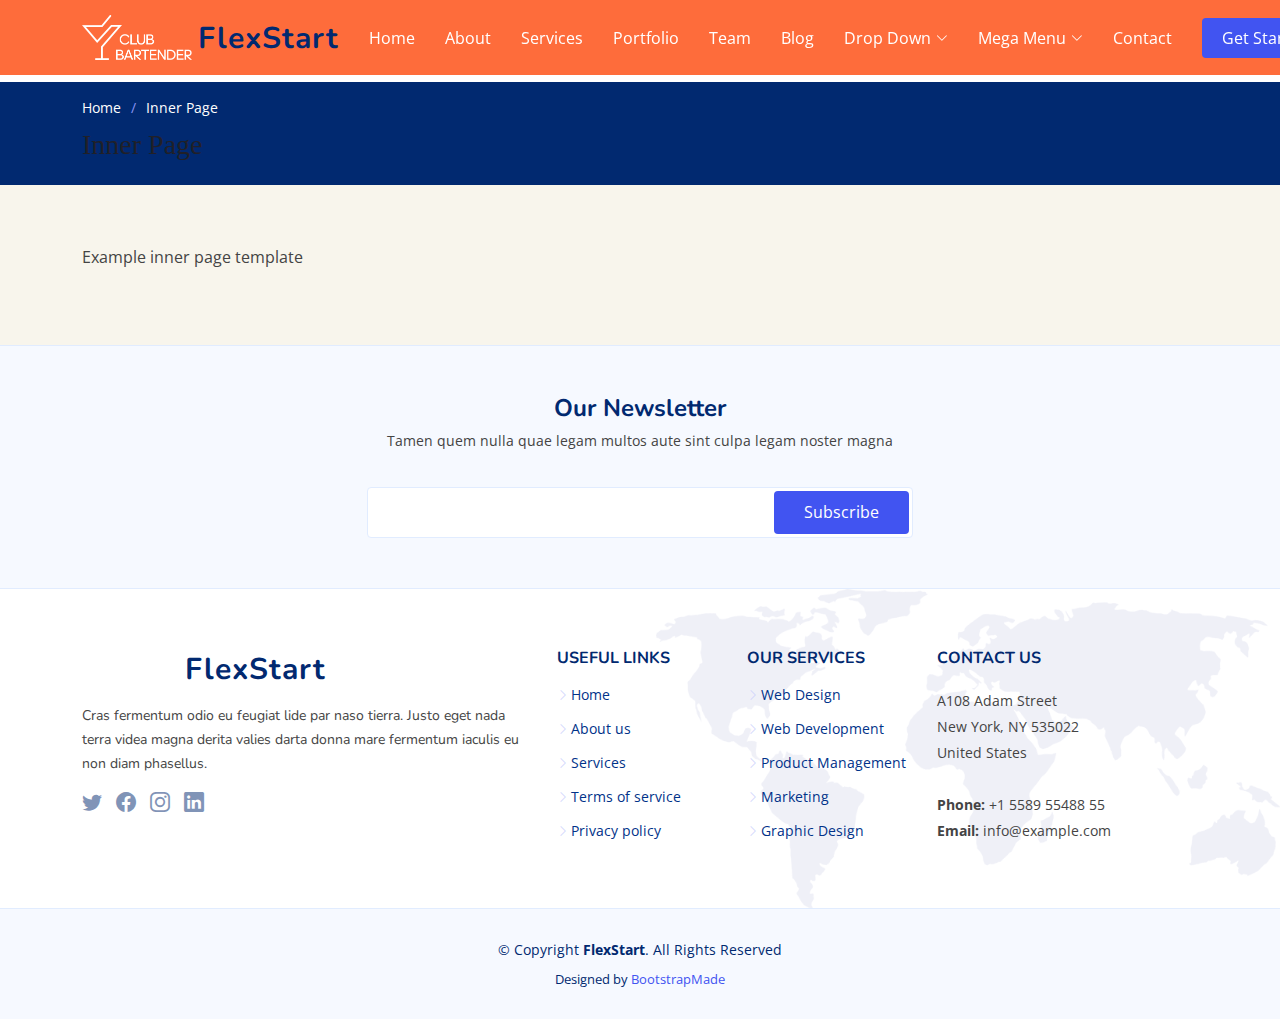
<file: FlexStart/inner-page.html>
<!DOCTYPE html>
<html lang="en">

<head>
  <meta charset="utf-8">
  <meta content="width=device-width, initial-scale=1.0" name="viewport">

  <title>Inner Page - FlexStart Bootstrap Template</title>
  <meta content="" name="description">
  <meta content="" name="keywords">

  <!-- Favicons -->
  <link href="assets/img/favicon.png" rel="icon">
  <link href="assets/img/apple-touch-icon.png" rel="apple-touch-icon">

  <!-- Google Fonts -->
  <link href="https://fonts.googleapis.com/css?family=Open+Sans:300,300i,400,400i,600,600i,700,700i|Nunito:300,300i,400,400i,600,600i,700,700i|Poppins:300,300i,400,400i,500,500i,600,600i,700,700i" rel="stylesheet">

  <!-- Vendor CSS Files -->
  <link href="assets/vendor/aos/aos.css" rel="stylesheet">
  <link href="assets/vendor/bootstrap/css/bootstrap.min.css" rel="stylesheet">
  <link href="assets/vendor/bootstrap-icons/bootstrap-icons.css" rel="stylesheet">
  <link href="assets/vendor/glightbox/css/glightbox.min.css" rel="stylesheet">
  <link href="assets/vendor/remixicon/remixicon.css" rel="stylesheet">
  <link href="assets/vendor/swiper/swiper-bundle.min.css" rel="stylesheet">

  <!-- Template Main CSS File -->
  <link href="assets/css/style.css" rel="stylesheet">

  <!-- =======================================================
  * Template Name: FlexStart
  * Updated: Sep 18 2023 with Bootstrap v5.3.2
  * Template URL: https://bootstrapmade.com/flexstart-bootstrap-startup-template/
  * Author: BootstrapMade.com
  * License: https://bootstrapmade.com/license/
  ======================================================== -->
</head>

<body>

  <!-- ======= Header ======= -->
  <header id="header" class="header fixed-top">
    <div class="container-fluid container-xl d-flex align-items-center justify-content-between">

      <a href="index.html" class="logo d-flex align-items-center">
        <img src="assets/img/logo.png" alt="">
        <span>FlexStart</span>
      </a>

      <nav id="navbar" class="navbar">
        <ul>
          <li><a class="nav-link scrollto " href="#hero">Home</a></li>
          <li><a class="nav-link scrollto" href="#about">About</a></li>
          <li><a class="nav-link scrollto" href="#services">Services</a></li>
          <li><a class="nav-link scrollto" href="#portfolio">Portfolio</a></li>
          <li><a class="nav-link scrollto" href="#team">Team</a></li>
          <li><a href="blog.html">Blog</a></li>
          <li class="dropdown"><a href="#"><span>Drop Down</span> <i class="bi bi-chevron-down"></i></a>
            <ul>
              <li><a href="#">Drop Down 1</a></li>
              <li class="dropdown"><a href="#"><span>Deep Drop Down</span> <i class="bi bi-chevron-right"></i></a>
                <ul>
                  <li><a href="#">Deep Drop Down 1</a></li>
                  <li><a href="#">Deep Drop Down 2</a></li>
                  <li><a href="#">Deep Drop Down 3</a></li>
                  <li><a href="#">Deep Drop Down 4</a></li>
                  <li><a href="#">Deep Drop Down 5</a></li>
                </ul>
              </li>
              <li><a href="#">Drop Down 2</a></li>
              <li><a href="#">Drop Down 3</a></li>
              <li><a href="#">Drop Down 4</a></li>
            </ul>
          </li>

          <li class="dropdown megamenu"><a href="#"><span>Mega Menu</span> <i class="bi bi-chevron-down"></i></a>
            <ul>
              <li>
                <a href="#">Column 1 link 1</a>
                <a href="#">Column 1 link 2</a>
                <a href="#">Column 1 link 3</a>
              </li>
              <li>
                <a href="#">Column 2 link 1</a>
                <a href="#">Column 2 link 2</a>
                <a href="#">Column 3 link 3</a>
              </li>
              <li>
                <a href="#">Column 3 link 1</a>
                <a href="#">Column 3 link 2</a>
                <a href="#">Column 3 link 3</a>
              </li>
              <li>
                <a href="#">Column 4 link 1</a>
                <a href="#">Column 4 link 2</a>
                <a href="#">Column 4 link 3</a>
              </li>
            </ul>
          </li>

          <li><a class="nav-link scrollto" href="#contact">Contact</a></li>
          <li><a class="getstarted scrollto" href="#about">Get Started</a></li>
        </ul>
        <i class="bi bi-list mobile-nav-toggle"></i>
      </nav><!-- .navbar -->

    </div>
  </header><!-- End Header -->

  <main id="main">

    <!-- ======= Breadcrumbs ======= -->
    <section class="breadcrumbs">
      <div class="container">

        <ol>
          <li><a href="index.html">Home</a></li>
          <li>Inner Page</li>
        </ol>
        <h2>Inner Page</h2>

      </div>
    </section><!-- End Breadcrumbs -->

    <section class="inner-page">
      <div class="container">
        <p>
          Example inner page template
        </p>
      </div>
    </section>

  </main><!-- End #main -->

  <!-- ======= Footer ======= -->
  <footer id="footer" class="footer">

    <div class="footer-newsletter">
      <div class="container">
        <div class="row justify-content-center">
          <div class="col-lg-12 text-center">
            <h4>Our Newsletter</h4>
            <p>Tamen quem nulla quae legam multos aute sint culpa legam noster magna</p>
          </div>
          <div class="col-lg-6">
            <form action="" method="post">
              <input type="email" name="email"><input type="submit" value="Subscribe">
            </form>
          </div>
        </div>
      </div>
    </div>

    <div class="footer-top">
      <div class="container">
        <div class="row gy-4">
          <div class="col-lg-5 col-md-12 footer-info">
            <a href="index.html" class="logo d-flex align-items-center">
              <img src="assets/img/logo.png" alt="">
              <span>FlexStart</span>
            </a>
            <p>Cras fermentum odio eu feugiat lide par naso tierra. Justo eget nada terra videa magna derita valies darta donna mare fermentum iaculis eu non diam phasellus.</p>
            <div class="social-links mt-3">
              <a href="#" class="twitter"><i class="bi bi-twitter"></i></a>
              <a href="#" class="facebook"><i class="bi bi-facebook"></i></a>
              <a href="#" class="instagram"><i class="bi bi-instagram"></i></a>
              <a href="#" class="linkedin"><i class="bi bi-linkedin"></i></a>
            </div>
          </div>

          <div class="col-lg-2 col-6 footer-links">
            <h4>Useful Links</h4>
            <ul>
              <li><i class="bi bi-chevron-right"></i> <a href="#">Home</a></li>
              <li><i class="bi bi-chevron-right"></i> <a href="#">About us</a></li>
              <li><i class="bi bi-chevron-right"></i> <a href="#">Services</a></li>
              <li><i class="bi bi-chevron-right"></i> <a href="#">Terms of service</a></li>
              <li><i class="bi bi-chevron-right"></i> <a href="#">Privacy policy</a></li>
            </ul>
          </div>

          <div class="col-lg-2 col-6 footer-links">
            <h4>Our Services</h4>
            <ul>
              <li><i class="bi bi-chevron-right"></i> <a href="#">Web Design</a></li>
              <li><i class="bi bi-chevron-right"></i> <a href="#">Web Development</a></li>
              <li><i class="bi bi-chevron-right"></i> <a href="#">Product Management</a></li>
              <li><i class="bi bi-chevron-right"></i> <a href="#">Marketing</a></li>
              <li><i class="bi bi-chevron-right"></i> <a href="#">Graphic Design</a></li>
            </ul>
          </div>

          <div class="col-lg-3 col-md-12 footer-contact text-center text-md-start">
            <h4>Contact Us</h4>
            <p>
              A108 Adam Street <br>
              New York, NY 535022<br>
              United States <br><br>
              <strong>Phone:</strong> +1 5589 55488 55<br>
              <strong>Email:</strong> info@example.com<br>
            </p>

          </div>

        </div>
      </div>
    </div>

    <div class="container">
      <div class="copyright">
        &copy; Copyright <strong><span>FlexStart</span></strong>. All Rights Reserved
      </div>
      <div class="credits">
        <!-- All the links in the footer should remain intact. -->
        <!-- You can delete the links only if you purchased the pro version. -->
        <!-- Licensing information: https://bootstrapmade.com/license/ -->
        <!-- Purchase the pro version with working PHP/AJAX contact form: https://bootstrapmade.com/flexstart-bootstrap-startup-template/ -->
        Designed by <a href="https://bootstrapmade.com/">BootstrapMade</a>
      </div>
    </div>
  </footer><!-- End Footer -->

  <a href="#" class="back-to-top d-flex align-items-center justify-content-center"><i class="bi bi-arrow-up-short"></i></a>

  <!-- Vendor JS Files -->
  <script src="assets/vendor/purecounter/purecounter_vanilla.js"></script>
  <script src="assets/vendor/aos/aos.js"></script>
  <script src="assets/vendor/bootstrap/js/bootstrap.bundle.min.js"></script>
  <script src="assets/vendor/glightbox/js/glightbox.min.js"></script>
  <script src="assets/vendor/isotope-layout/isotope.pkgd.min.js"></script>
  <script src="assets/vendor/swiper/swiper-bundle.min.js"></script>
  <script src="assets/vendor/php-email-form/validate.js"></script>

  <!-- Template Main JS File -->
  <script src="assets/js/main.js"></script>

</body>

</html>
</file>
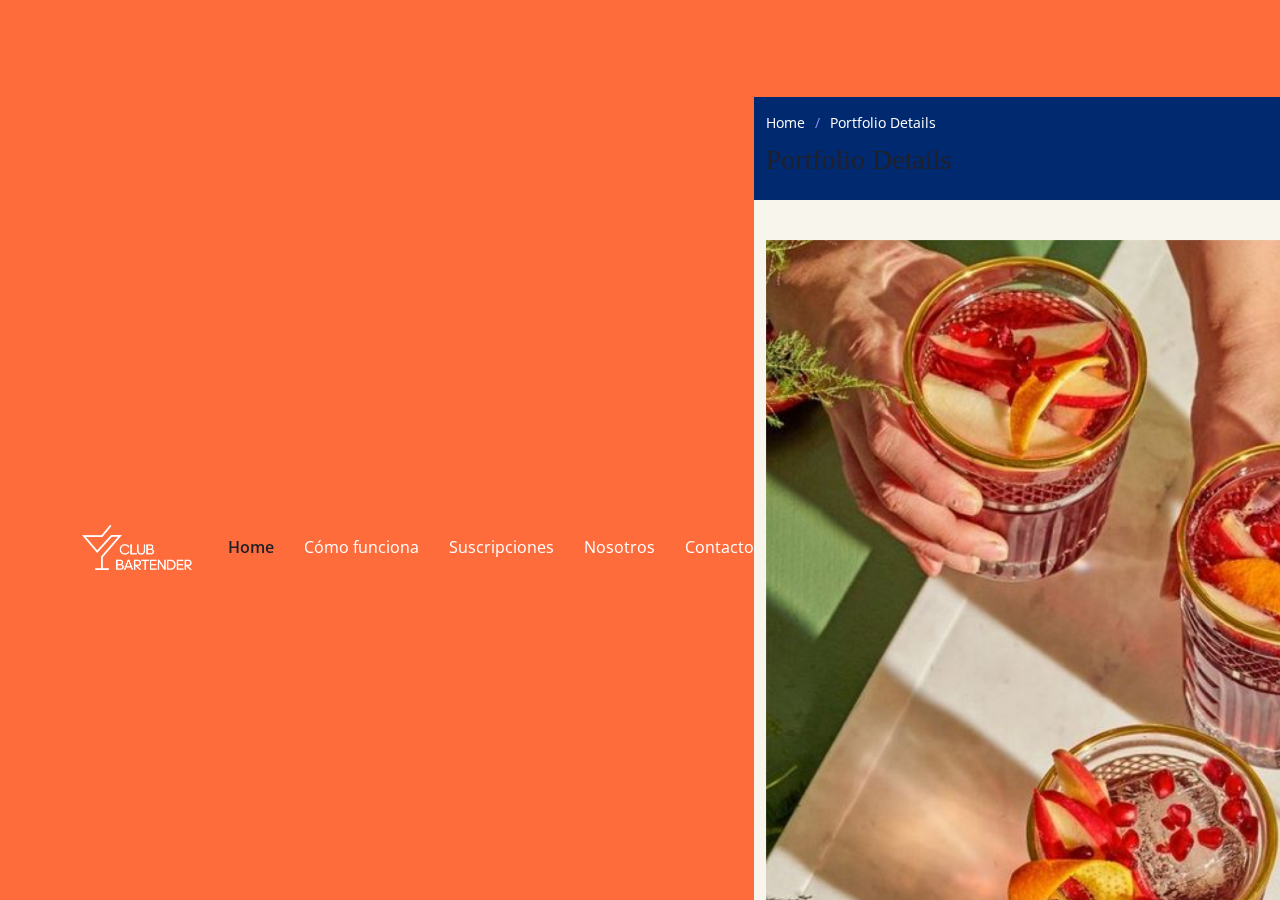
<file: FlexStart/portfolio-details.html>
<!DOCTYPE html>
<html lang="en">

<head>
  <meta charset="utf-8">
  <meta content="width=device-width, initial-scale=1.0" name="viewport">

  <title>Portfolio Details - FlexStart Bootstrap Template</title>
  <meta content="" name="description">
  <meta content="" name="keywords">

  <!-- Favicons -->
  <link href="assets/img/favicon.png" rel="icon">
  <link href="assets/img/apple-touch-icon.png" rel="apple-touch-icon">

  <!-- Google Fonts -->
  <link href="https://fonts.googleapis.com/css?family=Open+Sans:300,300i,400,400i,600,600i,700,700i|Nunito:300,300i,400,400i,600,600i,700,700i|Poppins:300,300i,400,400i,500,500i,600,600i,700,700i" rel="stylesheet">

  <!-- Vendor CSS Files -->
  <link href="assets/vendor/aos/aos.css" rel="stylesheet">
  <link href="assets/vendor/bootstrap/css/bootstrap.min.css" rel="stylesheet">
  <link href="assets/vendor/bootstrap-icons/bootstrap-icons.css" rel="stylesheet">
  <link href="assets/vendor/glightbox/css/glightbox.min.css" rel="stylesheet">
  <link href="assets/vendor/remixicon/remixicon.css" rel="stylesheet">
  <link href="assets/vendor/swiper/swiper-bundle.min.css" rel="stylesheet">

  <!-- Template Main CSS File -->
  <link href="assets/css/style.css" rel="stylesheet">

  <!-- =======================================================
  * Template Name: FlexStart
  * Updated: Sep 18 2023 with Bootstrap v5.3.2
  * Template URL: https://bootstrapmade.com/flexstart-bootstrap-startup-template/
  * Author: BootstrapMade.com
  * License: https://bootstrapmade.com/license/
  ======================================================== -->
</head>

<body>

   <!-- ======= Header ======= -->
   <header id="header" class="header fixed-top">
    <div class="container-fluid container-xl d-flex align-items-center justify-content-between">

      <a href="index.html" class="logo d-flex align-items-center">
        <img src="assets/img/logo.png" alt="">
      </a>

      <nav id="navbar" class="navbar">
        <ul>
          <li><a class="nav-link scrollto active" href="#hero">Home</a></li>
          <li><a class="nav-link scrollto" href="#about">Cómo funciona</a></li>
          <li><a class="nav-link" href="portfolio-details.html">Suscripciones</a></li>
          <li><a class="nav-link scrollto" href="#portfolio">Nosotros</a></li>
          <li><a class="nav-link scrollto" href="#team">Contacto</a></li>

        </ul>
        <i class="bi bi-list mobile-nav-toggle"></i>
      </nav><!-- .navbar -->
  <main id="main">

    <!-- ======= Breadcrumbs ======= -->
    <section class="breadcrumbs">
      <div class="container">

        <ol>
          <li><a href="index.html">Home</a></li>
          <li>Portfolio Details</li>
        </ol>
        <h2>Portfolio Details</h2>

      </div>
    </section><!-- End Breadcrumbs -->

    <!-- ======= Portfolio Details Section ======= -->
    <section id="portfolio-details" class="portfolio-details">
      <div class="container">

        <div class="row gy-4">

          <div class="col-lg-8">
            <div class="portfolio-details-slider swiper">
              <div class="swiper-wrapper align-items-center">

                <div class="swiper-slide">
                  <img src="assets/img/portfolio/portfolio-1.jpg" alt="">
                </div>

                <div class="swiper-slide">
                  <img src="assets/img/portfolio/portfolio-2.jpg" alt="">
                </div>

                <div class="swiper-slide">
                  <img src="assets/img/portfolio/portfolio-3.jpg" alt="">
                </div>

              </div>
              <div class="swiper-pagination"></div>
            </div>
          </div>

          <div class="col-lg-4">
            <div class="portfolio-info">
              <h3>Project information</h3>
              <ul>
                <li><strong>Category</strong>: Web design</li>
                <li><strong>Client</strong>: ASU Company</li>
                <li><strong>Project date</strong>: 01 March, 2020</li>
                <li><strong>Project URL</strong>: <a href="#">www.example.com</a></li>
              </ul>
            </div>
            <div class="portfolio-description">
              <h2>This is an example of portfolio detail</h2>
              <p>
                Autem ipsum nam porro corporis rerum. Quis eos dolorem eos itaque inventore commodi labore quia quia. Exercitationem repudiandae officiis neque suscipit non officia eaque itaque enim. Voluptatem officia accusantium nesciunt est omnis tempora consectetur dignissimos. Sequi nulla at esse enim cum deserunt eius.
              </p>
            </div>
          </div>

        </div>

      </div>
    </section><!-- End Portfolio Details Section -->

  </main><!-- End #main -->

  <!-- ======= Footer ======= -->
  <footer id="footer" class="footer">

    <div class="footer-newsletter">
      <div class="container">
        <div class="row justify-content-center">
          <div class="col-lg-12 text-center">
            <h4>Our Newsletter</h4>
            <p>Tamen quem nulla quae legam multos aute sint culpa legam noster magna</p>
          </div>
          <div class="col-lg-6">
            <form action="" method="post">
              <input type="email" name="email"><input type="submit" value="Subscribe">
            </form>
          </div>
        </div>
      </div>
    </div>

    <div class="footer-top">
      <div class="container">
        <div class="row gy-4">
          <div class="col-lg-5 col-md-12 footer-info">
            <a href="index.html" class="logo d-flex align-items-center">
              <img src="assets/img/logo.png" alt="">
              <span>FlexStart</span>
            </a>
            <p>Cras fermentum odio eu feugiat lide par naso tierra. Justo eget nada terra videa magna derita valies darta donna mare fermentum iaculis eu non diam phasellus.</p>
            <div class="social-links mt-3">
              <a href="#" class="twitter"><i class="bi bi-twitter"></i></a>
              <a href="#" class="facebook"><i class="bi bi-facebook"></i></a>
              <a href="#" class="instagram"><i class="bi bi-instagram"></i></a>
              <a href="#" class="linkedin"><i class="bi bi-linkedin"></i></a>
            </div>
          </div>

          <div class="col-lg-2 col-6 footer-links">
            <h4>Useful Links</h4>
            <ul>
              <li><i class="bi bi-chevron-right"></i> <a href="#">Home</a></li>
              <li><i class="bi bi-chevron-right"></i> <a href="#">About us</a></li>
              <li><i class="bi bi-chevron-right"></i> <a href="#">Services</a></li>
              <li><i class="bi bi-chevron-right"></i> <a href="#">Terms of service</a></li>
              <li><i class="bi bi-chevron-right"></i> <a href="#">Privacy policy</a></li>
            </ul>
          </div>

          <div class="col-lg-2 col-6 footer-links">
            <h4>Our Services</h4>
            <ul>
              <li><i class="bi bi-chevron-right"></i> <a href="#">Web Design</a></li>
              <li><i class="bi bi-chevron-right"></i> <a href="#">Web Development</a></li>
              <li><i class="bi bi-chevron-right"></i> <a href="#">Product Management</a></li>
              <li><i class="bi bi-chevron-right"></i> <a href="#">Marketing</a></li>
              <li><i class="bi bi-chevron-right"></i> <a href="#">Graphic Design</a></li>
            </ul>
          </div>

          <div class="col-lg-3 col-md-12 footer-contact text-center text-md-start">
            <h4>Contact Us</h4>
            <p>
              A108 Adam Street <br>
              New York, NY 535022<br>
              United States <br><br>
              <strong>Phone:</strong> +1 5589 55488 55<br>
              <strong>Email:</strong> info@example.com<br>
            </p>

          </div>

        </div>
      </div>
    </div>

    <div class="container">
      <div class="copyright">
        &copy; Copyright <strong><span>FlexStart</span></strong>. All Rights Reserved
      </div>
      <div class="credits">
        <!-- All the links in the footer should remain intact. -->
        <!-- You can delete the links only if you purchased the pro version. -->
        <!-- Licensing information: https://bootstrapmade.com/license/ -->
        <!-- Purchase the pro version with working PHP/AJAX contact form: https://bootstrapmade.com/flexstart-bootstrap-startup-template/ -->
        Designed by <a href="https://bootstrapmade.com/">BootstrapMade</a>
      </div>
    </div>
  </footer><!-- End Footer -->

  <a href="#" class="back-to-top d-flex align-items-center justify-content-center"><i class="bi bi-arrow-up-short"></i></a>

  <!-- Vendor JS Files -->
  <script src="assets/vendor/purecounter/purecounter_vanilla.js"></script>
  <script src="assets/vendor/aos/aos.js"></script>
  <script src="assets/vendor/bootstrap/js/bootstrap.bundle.min.js"></script>
  <script src="assets/vendor/glightbox/js/glightbox.min.js"></script>
  <script src="assets/vendor/isotope-layout/isotope.pkgd.min.js"></script>
  <script src="assets/vendor/swiper/swiper-bundle.min.js"></script>
  <script src="assets/vendor/php-email-form/validate.js"></script>

  <!-- Template Main JS File -->
  <script src="assets/js/main.js"></script>

</body>

</html>
</file>
<file: FlexStart/assets/css/style.css>
/**
* Template Name: FlexStart
* Updated: Sep 18 2023 with Bootstrap v5.3.2
* Template URL: https://bootstrapmade.com/flexstart-bootstrap-startup-template/
* Author: BootstrapMade.com
* License: https://bootstrapmade.com/license/
*/

/*--------------------------------------------------------------
# General
--------------------------------------------------------------*/
:root {
  scroll-behavior: smooth;
}
 
@import url('https://fonts.googleapis.com/css2?family=Open+Sans:ital,wght@0,300;0,400;0,500;0,600;0,700;0,800;1,300;1,400;1,500;1,600;1,700;1,800&display=swap');
@import url('https://fonts.googleapis.com/css2?family=Petrona:ital,wght@0,100;0,200;0,300;0,400;0,500;0,600;0,700;0,800;0,900;1,100;1,200;1,300;1,400;1,500;1,600;1,700;1,800;1,900&display=swap');


body {
  font-family: "Open Sans", sans-serif;
  color: #444444;
}

a {
  color: #4154f1;
  text-decoration: none;
}

body, html {
  height: 100%;
  margin: 0;
}

.contenedor {
  position: absolute;
  top: 0;
  left: 0;
}

a:hover {
  color: #717ff5;
  text-decoration: none;
}

h1 {
  font-family: "Petrona";
  color: #FFF
}

h2 {
  font-family: "Petrona";
  color: #202028
}

h3,
h4,
h5,
h6 {
  font-family: "Nunito", sans-serif;
}

#mi-h6-especifico {
  color: #202028;
  text-align: center;
  font-family: Poppins;
  font-size: 17px;
  font-style: normal;
  font-weight: 700;
  line-height: 20px; /* 117.647% */
  text-transform: uppercase;
  padding: 20px 0px 10px 0px;
}

#mi-h3-especifico {
  color: #6DBE94;
  text-align: center;
  font-family: Poppins;
  font-size: 24px;
  font-style: normal;
  font-weight: 700;
  line-height: 32px;
  text-transform: uppercase;
}

#mi-p-especifico {
  color: #202028;
  text-align: center;
  font-family: "Open Sans";
  font-size: 20px;
  font-style: normal;
  font-weight: 400;
  line-height: 31px; /* 155% */
}

#mi-h4-especifico {
  color: #6DBE94;
  font-family: "Poppins";
  font-size: 22px;
  font-style: normal;
  font-weight: 700;
  line-height: 32px; /* 145.455% */
  text-transform: uppercase;
  width: 568px;
  height: 52px;
  flex-shrink: 0;
}

/*--------------------------------------------------------------
# Sections
--------------------------------------------------------------*/
section {
  padding: 60px 0;
  overflow: hidden;
  background: #F8F5EC;
}

.section-header {
  text-align: center;
  padding-bottom: 40px;
}

.section-header h2 {
  color: #202028;
  text-align: center;
  font-family: Petrona;
  font-size: 48px;
  font-style: normal;
  font-weight: 700;
  line-height: normal;
  letter-spacing: -0.96px;
}

.section-header p {
  color: #FFF;
  text-align: center;
  font-family: Open Sans;
  font-size: 20px;
  font-style: normal;
  font-weight: 400;
  line-height: 31px; /* 155% */
}

@media (max-width: 768px) {
  .section-header p {
    color: #202028;
    text-align: center;
    font-family: "Petrona";
    font-size: 48px;
    font-style: normal;
    font-weight: 700;
    line-height: normal;
    letter-spacing: -0.96px;
  }
}

/*--------------------------------------------------------------
# Breadcrumbs
--------------------------------------------------------------*/
.breadcrumbs {
  padding: 15px 0;
  background: #012970;
  min-height: 40px;
  margin-top: 82px;
  color: #fff;
}

@media (max-width: 992px) {
  .breadcrumbs {
    margin-top: 57px;
  }
}

.breadcrumbs h2 {
  font-size: 28px;
  font-weight: 500;
}

.breadcrumbs ol {
  display: flex;
  flex-wrap: wrap;
  list-style: none;
  padding: 0 0 10px 0;
  margin: 0;
  font-size: 14px;
}

.breadcrumbs ol a {
  color: #fff;
  transition: 0.3s;
}

.breadcrumbs ol a:hover {
  text-decoration: underline;
}

.breadcrumbs ol li+li {
  padding-left: 10px;
}

.breadcrumbs ol li+li::before {
  display: inline-block;
  padding-right: 10px;
  color: #8894f6;
  content: "/";
}

/*--------------------------------------------------------------
# Back to top button
--------------------------------------------------------------*/
.back-to-top {
  position: fixed;
  visibility: hidden;
  opacity: 0;
  right: 15px;
  bottom: 15px;
  z-index: 99999;
  background: #4154f1;
  width: 40px;
  height: 40px;
  border-radius: 4px;
  transition: all 0.4s;
}

.back-to-top i {
  font-size: 24px;
  color: #fff;
  line-height: 0;
}

.back-to-top:hover {
  background: #6776f4;
  color: #fff;
}

.back-to-top.active {
  visibility: visible;
  opacity: 1;
}

/*--------------------------------------------------------------
# Disable aos animation delay on mobile devices
--------------------------------------------------------------*/
@media screen and (max-width: 768px) {
  [data-aos-delay] {
    transition-delay: 0 !important;
  }
}

/*--------------------------------------------------------------
# Header
--------------------------------------------------------------*/
.header {
  transition: all 0.5s;
  z-index: 997;
  padding: 15px 0;
  background: #FE6C3B;
}

.header.header-scrolled {
  background: #FE6C3B;
  padding: 15px 0;
  box-shadow: 0px 2px 20px rgba(1, 41, 112, 0.1);
}

.header .logo {
  line-height: 0;
}

.header .logo img {
  max-height: 45px;
  margin-right: 6px;
}

.header .logo span {
  font-size: 30px;
  font-weight: 700;
  letter-spacing: 1px;
  color: #012970;
  font-family: "Nunito", sans-serif;
  margin-top: 3px;
}

/*--------------------------------------------------------------
# Navigation Menu
--------------------------------------------------------------*/
/**
* Desktop Navigation 
*/
.navbar {
  padding: 0;
}

.navbar ul {
  margin: 0;
  padding: 0;
  display: flex;
  list-style: none;
  align-items: center;
}

.navbar li {
  position: relative;
}

.navbar a,
.navbar a:focus {
  display: flex;
  align-items: center;
  justify-content: space-between;
  padding: 10px 0 10px 30px;
  font-family: "Open Sans", sans-serif;
  font-size: 16px;
  font-weight: 400;
  color: #ffffff;
  white-space: nowrap;
  transition: 0.3s;
}

.navbar a i,
.navbar a:focus i {
  font-size: 12px;
  line-height: 0;
  margin-left: 5px;
}

.navbar a:hover,
.navbar .active,
.navbar .active:focus,
.navbar li:hover>a {
  color: #202028;
  font-weight: 600;
}

.navbar .getstarted,
.navbar .getstarted:focus {
  background: #4154f1;
  padding: 8px 20px;
  margin-left: 30px;
  border-radius: 4px;
  color: #fff;
}

.navbar .getstarted:hover,
.navbar .getstarted:focus:hover {
  color: #fff;
  background: #5969f3;
}

.navbar .dropdown ul {
  display: block;
  position: absolute;
  left: 14px;
  top: calc(100% + 30px);
  margin: 0;
  padding: 10px 0;
  z-index: 99;
  opacity: 0;
  visibility: hidden;
  background: #fff;
  box-shadow: 0px 0px 30px rgba(127, 137, 161, 0.25);
  transition: 0.3s;
  border-radius: 4px;
}

.navbar .dropdown ul li {
  min-width: 200px;
}

.navbar .dropdown ul a {
  padding: 10px 20px;
  font-size: 15px;
  text-transform: none;
  font-weight: 600;
}

.navbar .dropdown ul a i {
  font-size: 12px;
}

.navbar .dropdown ul a:hover,
.navbar .dropdown ul .active:hover,
.navbar .dropdown ul li:hover>a {
  color: #4154f1;
}

.navbar .dropdown:hover>ul {
  opacity: 1;
  top: 100%;
  visibility: visible;
}

.navbar .megamenu {
  position: static;
}

.navbar .megamenu ul {
  margin-top: 5px;
  right: 0;
  padding: 10px;
  display: flex;
}

.navbar .megamenu ul li {
  flex: 1;
}

.navbar .megamenu ul li a,
.navbar .megamenu ul li:hover>a {
  color: #013289;
}

.navbar .megamenu ul li a:hover,
.navbar .megamenu ul li .active,
.navbar .megamenu ul li .active:hover {
  color: #4154f1;
}

.navbar .dropdown .dropdown ul {
  top: 0;
  left: calc(100% - 30px);
  visibility: hidden;
}

.navbar .dropdown .dropdown:hover>ul {
  opacity: 1;
  top: 0;
  left: 100%;
  visibility: visible;
}

@media (max-width: 1366px) {
  .navbar .dropdown .dropdown ul {
    left: -90%;
  }

  .navbar .dropdown .dropdown:hover>ul {
    left: -100%;
  }
}

/**
* Mobile Navigation 
*/
.mobile-nav-toggle {
  color: #012970;
  font-size: 28px;
  cursor: pointer;
  display: none;
  line-height: 0;
  transition: 0.5s;
}

.mobile-nav-toggle.bi-x {
  color: #fff;
}

@media (max-width: 1200px) {
  .mobile-nav-toggle {
    display: block;
  }

  .navbar ul {
    display: none;
  }
}

.navbar-mobile {
  position: fixed;
  overflow: hidden;
  top: 0;
  right: 0;
  left: 0;
  bottom: 0;
  background: rgba(1, 22, 61, 0.9);
  transition: 0.3s;
}

.navbar-mobile .mobile-nav-toggle {
  position: absolute;
  top: 15px;
  right: 15px;
}

.navbar-mobile ul {
  display: block;
  position: absolute;
  top: 55px;
  right: 15px;
  bottom: 15px;
  left: 15px;
  padding: 10px 0;
  border-radius: 10px;
  background-color: #fff;
  overflow-y: auto;
  transition: 0.3s;
}

.navbar-mobile a,
.navbar-mobile a:focus {
  padding: 10px 20px;
  font-size: 15px;
  color: #012970;
}

.navbar-mobile a:hover,
.navbar-mobile .active,
.navbar-mobile li:hover>a {
  color: #4154f1;
}

.navbar-mobile .getstarted,
.navbar-mobile .getstarted:focus {
  margin: 15px;
}

.navbar-mobile .dropdown ul {
  position: static;
  display: none;
  margin: 10px 20px;
  padding: 10px 0;
  z-index: 99;
  opacity: 1;
  visibility: visible;
  background: #fff;
  box-shadow: 0px 0px 30px rgba(127, 137, 161, 0.25);
}

.navbar-mobile .dropdown ul li {
  min-width: 200px;
}

.navbar-mobile .dropdown ul a {
  padding: 10px 20px;
}

.navbar-mobile .dropdown ul a i {
  font-size: 12px;
}

.navbar-mobile .dropdown ul a:hover,
.navbar-mobile .dropdown ul .active:hover,
.navbar-mobile .dropdown ul li:hover>a {
  color: #4154f1;
}

.navbar-mobile .dropdown>.dropdown-active {
  display: block;
}

/*--------------------------------------------------------------
# Hero Section
--------------------------------------------------------------*/
.hero {
  width: 100%;
  height: 100vh;
  background: url(../img/hero-bg.png) top center no-repeat;
  background-size: cover;
}

.hero h1 {
  margin: 70px 0 0 0;
  font-family: "Petrona";
  font-size: 96px;
  font-style: normal;
  font-weight: 700;
  line-height: 96px; /* 100% */
  letter-spacing: -1.92px;
  color: #ffffff;
  width: 701px;
  height: 199px;
}

.hero h2 {
  color: #ffffff;
  font-family: "Open Sans";
  font-size: 21px;
  font-style: normal;
  font-weight: 400;
  line-height: 31px; /* 147.619% */
  margin: 30px 0 0 0;
  width: 650px;
  height: 81px;
}

.hero .btn-get-started {
  margin-top: 50px;
  width: 182px;
  padding: 10px 10px;
  border-radius: 90px;
  transition: 0.5s;
  justify-content: center;
  align-items: center;
  color: #fff;
  background: #FE6C3B;
}

.hero .btn-get-started span {
  font-family: "Open Sans";
  font-weight: 600;
  font-size: 16px;
}

.hero .btn-get-started i {
  margin-left: 5px;
  font-size: 18px;
  transition: 0.3s;
}

.hero .btn-get-started:hover i {
  transform: translateX(5px);
}

.hero .hero-img {
  text-align: right;
}

@media (min-width: 1024px) {
  .hero {
    background-attachment: fixed; 
  }
}

@media (max-width: 991px) {
  .hero {
    height: auto;
    padding: 120px 0 60px 0;
  }

  .hero .hero-img {
    text-align: center;
    margin-top: 80px;
  }

  .hero .hero-img img {
    width: 80%;
  }
}

@media (max-width: 768px) {
  .hero {
    text-align: center;
  }

  .hero h1 {
    font-size: 32px;
  }

  .hero h2 {
    font-size: 24px;
  }

  .hero .hero-img img {
    width: 100%;
  }
}

/*--------------------------------------------------------------
# Index Page
--------------------------------------------------------------*/
/*--------------------------------------------------------------
# About
--------------------------------------------------------------*/

.about h3 {
  font-size: 14px;
  font-weight: 700;
  color: #4154f1;
  text-transform: uppercase;
}

.about h2 {
  font-size: 48px;
  font-family: "Petrona";
  font-style: normal;
  font-weight: 700;
  color: #202028;
  line-height: normal;
  letter-spacing: -0.96px;
  width: 656px;
  height: 113px;
}


.about p {
  margin: 32px 0 30px 0;
  color: #202028;
  font-family: "Open Sans";
  font-size: 20px;
  font-style: normal;
  font-weight: 400;
  line-height: 31px; /* 155% */
  width: 701px;
}

.about h5 {
  color: #202028;
  font-family: Open Sans;
  font-size: 20px;
  font-style: normal;
  font-weight: 700;
  line-height: 31px;
}

.about .btn-read-more {
  margin-top: 50px;
  width: 182px;
  padding: 10px 10px;
  border-radius: 90px;
  transition: 0.5s;
  justify-content: center;
  align-items: center;
  color: #fff;
  background: #FE6C3B;
}

.about .btn-read-more span {
  font-family: "Nunito", sans-serif;
  font-weight: 600;
  font-size: 16px;
  letter-spacing: 1px;
}

.about .btn-read-more i {
  margin-left: 5px;
  font-size: 18px;
  transition: 0.3s;
}

.about .btn-read-more:hover i {
  transform: translateX(5px);
}

/*--------------------------------------------------------------
# Values
--------------------------------------------------------------*/
.values .box {
  padding: 30px;
  box-shadow: 0px 0 5px rgba(1, 41, 112, 0.08);
  text-align: center;
  transition: 0.3s;
  height: 100%;
}

.values .box img {
  padding: 30px 50px;
  transition: 0.5s;
}

.values .box h3 {
  font-size: 24px;
  color: #012970;
  font-weight: 700;
  margin-bottom: 18px;
}

.values .box:hover {
  box-shadow: 0px 0 30px rgba(1, 41, 112, 0.08);
}

.values .box:hover img {
  transform: scale(1);
}

/*--------------------------------------------------------------
# Counts
--------------------------------------------------------------*/
.counts {
  padding: 70px 0 60px;
}

.counts .count-box {
  display: flex;
  align-items: center;
  padding: 30px;
  width: 100%;
  background: #fff;
  box-shadow: 0px 0 30px rgba(1, 41, 112, 0.08);
}

.counts .count-box i {
  font-size: 42px;
  line-height: 0;
  margin-right: 20px;
  color: #4154f1;
}

.counts .count-box span {
  font-size: 36px;
  display: block;
  font-weight: 600;
  color: #0b198f;
}

.counts .count-box p {
  padding: 0;
  margin: 0;
  font-family: "Nunito", sans-serif;
  font-size: 14px;
}

/*--------------------------------------------------------------
# Features
--------------------------------------------------------------*/
.features .feature-box {
  padding: 24px 20px;
  box-shadow: 0px 0 30px rgba(1, 41, 112, 0.08);
  transition: 0.3s;
  height: 100%;
}

.features .feature-box h3 {
  font-size: 18px;
  color: #012970;
  font-weight: 700;
  margin: 0;
}

.features .feature-box i {
  line-height: 0;
  background: #ecf3ff;
  padding: 4px;
  margin-right: 10px;
  font-size: 24px;
  border-radius: 3px;
  transition: 0.3s;
}

.features .feature-box:hover i {
  background: #4154f1;
  color: #fff;
}

.features .feture-tabs {
  margin-top: 120px;
}

.features .feture-tabs h3 {
  color: #202028;
  font-family: "Petrona";
  font-size: 48px;
  font-style: normal;
  font-weight: 700;
  line-height: normal;
  letter-spacing: -0.96px;
  width: 584px;
  height: 113px;
}

@media (max-width: 768px) {
  .features .feture-tabs h3 {
    font-size: 28px;
  }
}

.features .feture-tabs .nav-pills {
  border-bottom: 1px solid #eee;
}

.features .feture-tabs .nav-link {
  background: none;
  text-transform: uppercase;
  font-size: 15px;
  font-weight: 600;
  color: #012970;
  padding: 12px 0;
  margin-right: 25px;
  margin-bottom: -2px;
  border-radius: 0;
}

.features .feture-tabs .nav-link.active {
  color: #4154f1;
  border-bottom: 3px solid #4154f1;
}

.features .feture-tabs .tab-content h4 {
  color: #6DBE94;
  font-family: "Poppins";
  font-size: 22px;
  font-style: normal;
  font-weight: 700;
  line-height: 32px;
  text-transform: uppercase;
}

.features .feture-tabs .tab-content i {
  font-size: 24px;
  line-height: 0;
  margin-right: 8px;
  color: #4154f1;
}

.features .feature-icons {
  margin-top: 120px;
}

.features .feature-icons h3 {
  color: #202028;
  font-family: "Petrona";
  font-size: 50px;
  font-style: normal;
  font-weight: 700;
  line-height: normal;
  letter-spacing: -1px;
  display: flex;
  width: 620px;
  height: 108px;
  flex-direction: column;
  align-items: flex-start;
  gap: 4px;
  flex-shrink: 0;
}

@media (max-width: 768px) {
  .features .feature-icons h3 {
    font-size: 28px;
  }
}

.features .feature-icons .content .icon-box {
  display: flex;
}

.features .feature-icons .content .icon-box h4 {
  font-size: 20px;
  font-weight: 700;
  margin: 0 0 10px 0;
  color: #012970;
}

.features .feature-icons .content .icon-box i {
  font-size: 44px;
  line-height: 44px;
  color: #0245bc;
  margin-right: 15px;
}

.features .feature-icons .content .icon-box p {
  color: #202028;
  font-family: "Open Sans";
  font-size: 20px;
  font-style: normal;
  font-weight: 400;
  line-height: 31px;
}

/*--------------------------------------------------------------
# Services
--------------------------------------------------------------*/
.services .service-box {
  box-shadow: 0px 0 30px rgba(1, 41, 112, 0.08);
  height: 100%;
  padding: 60px 30px;
  text-align: center;
  transition: 0.3s;
  border-radius: 5px;
}

.services .service-box .icon {
  font-size: 36px;
  padding: 40px 20px;
  border-radius: 4px;
  position: relative;
  margin-bottom: 25px;
  display: inline-block;
  line-height: 0;
  transition: 0.3s;
}

.services .service-box h3 {
  color: #444444;
  font-weight: 700;
}

.services .service-box .read-more {
  display: inline-flex;
  align-items: center;
  justify-content: center;
  font-weight: 600;
  font-size: 16px;
  padding: 8px 20px;
}

.services .service-box .read-more i {
  line-height: 0;
  margin-left: 5px;
  font-size: 18px;
}

.services .service-box.blue {
  border-bottom: 3px solid #2db6fa;
}

.services .service-box.blue .icon {
  color: #2db6fa;
  background: #dbf3fe;
}

.services .service-box.blue .read-more {
  color: #2db6fa;
}

.services .service-box.blue:hover {
  background: #2db6fa;
}

.services .service-box.orange {
  border-bottom: 3px solid #f68c09;
}

.services .service-box.orange .icon {
  color: #f68c09;
  background: #fde3c4;
}

.services .service-box.orange .read-more {
  color: #f68c09;
}

.services .service-box.orange:hover {
  background: #f68c09;
}

.services .service-box.green {
  border-bottom: 3px solid #08da4e;
}

.services .service-box.green .icon {
  color: #08da4e;
  background: #cffddf;
}

.services .service-box.green .read-more {
  color: #08da4e;
}

.services .service-box.green:hover {
  background: #08da4e;
}

.services .service-box.red {
  border-bottom: 3px solid #e9222c;
}

.services .service-box.red .icon {
  color: #e9222c;
  background: #fef7f8;
}

.services .service-box.red .read-more {
  color: #e9222c;
}

.services .service-box.red:hover {
  background: #e9222c;
}

.services .service-box.purple {
  border-bottom: 3px solid #b50edf;
}

.services .service-box.purple .icon {
  color: #b50edf;
  background: #f8e4fd;
}

.services .service-box.purple .read-more {
  color: #b50edf;
}

.services .service-box.purple:hover {
  background: #b50edf;
}

.services .service-box.pink {
  border-bottom: 3px solid #f51f9c;
}

.services .service-box.pink .icon {
  color: #f51f9c;
  background: #feecf7;
}

.services .service-box.pink .read-more {
  color: #f51f9c;
}

.services .service-box.pink:hover {
  background: #f51f9c;
}

.services .service-box:hover h3,
.services .service-box:hover p,
.services .service-box:hover .read-more {
  color: #fff;
}

.services .service-box:hover .icon {
  background: #fff;
}

/*--------------------------------------------------------------
# Pricing
--------------------------------------------------------------*/

.pricing .box {
  padding: 40px 20px;
  background: #fff;
  text-align: center;
  border-top-left-radius: 400px; /* Radio de la esquina superior izquierda */
  border-top-right-radius: 400px; /* Radio de la esquina superior derecha */
  position: relative;
  overflow: hidden;
  transition: 0.3s;
}

.pricing .box:hover {
  transform: scale(1.1);
  box-shadow: 0px 0 30px rgba(1, 41, 112, 0.1);
}

.pricing h3 {
  color: #6DBE94;
  text-align: center;
  font-family: "Petrona";
  font-size: 40px;
  font-style: italic;
  font-weight: 800;
  line-height: 25px; /* 62.5% */
}

.pricing .price {
  color: #6DBE94;
  text-align: center;
  font-family: "Petrona";
  font-size: 40px;
  font-style: normal;
  font-weight: 800;
  line-height: 25px; /* 62.5% */
}

.pricing .price sup {
  font-size: 30px;
  top: -15px;
  left: -3px;
}

.pricing img {
  padding: 30px 40px;
}

.pricing ul {
  color: #202028;
  text-align: center;
  font-family: "Open Sans";
  font-size: 14px;
  font-style: normal;
  font-weight: 400;
  line-height: 20px; /* 125% */
  padding: 0;
  list-style: none;
  text-align: center;
  margin-bottom: 25px;
}

.pricing ul li {
  padding-bottom: 6px;
}

.pricing ul .na {
  color: #ccc;
  text-decoration: line-through;
}

.pricing .btn-buy {
  display: inline-block;
  text-align: center;
  padding: 10px 16px 10px 16px;
  border-radius: 50px;
  color: #FE6C3B;
  transition: none;
  font-size: 15px;
  font-family: "DM Sans"
  border 2px solid #FE6C3B;
}

.pricing .btn-buy:hover {
  background: #FE6C3B;
  color: #fff;
}

.pricing .featured {
  width: 200px;
  position: absolute;
  top: 18px;
  right: -68px;
  transform: rotate(45deg);
  z-index: 1;
  font-size: 14px;
  padding: 1px 0 3px 0;
  background: #41f167;
  color: #fff;
}

/*--------------------------------------------------------------
# F.A.Q
--------------------------------------------------------------*/
.faq .accordion-collapse {
  border: 0;
}

.faq .accordion-button {
  padding: 15px 15px 20px 0;
  font-weight: 600;
  border: 0;
  font-size: 18px;
  color: #444444;
  text-align: left;
}

.faq .accordion-button:focus {
  box-shadow: none;
}

.faq .accordion-button:not(.collapsed) {
  background: none;
  color: #4154f1;
  border-bottom: 0;
}

.faq .accordion-body {
  padding: 0 0 25px 0;
  border: 0;
}

/*--------------------------------------------------------------
# Portfolio
--------------------------------------------------------------*/
.portfolio #portfolio-flters {
  padding: 0;
  margin: 0 auto 25px auto;
  list-style: none;
  text-align: center;
  background: white;
  border-radius: 50px;
  padding: 2px 15px;
}

.portfolio #portfolio-flters li {
  cursor: pointer;
  display: inline-block;
  padding: 8px 20px 10px 20px;
  font-size: 15px;
  font-weight: 600;
  line-height: 1;
  color: #444444;
  margin: 0 4px 8px 4px;
  transition: 0.3s;
  border-radius: 50px;
  border: 1px solid #fff;
}

.portfolio #portfolio-flters li:hover,
.portfolio #portfolio-flters li.filter-active {
  color: #4154f1;
  border-color: #4154f1;
}

.portfolio #portfolio-flters li:last-child {
  margin-right: 0;
}

.portfolio .portfolio-wrap {
  transition: 0.3s;
  position: relative;
  overflow: hidden;
  z-index: 1;
  background: rgba(255, 255, 255, 0.75);
}

.portfolio .portfolio-wrap::before {
  content: "";
  background: rgba(255, 255, 255, 0.75);
  position: absolute;
  left: 30px;
  right: 30px;
  top: 30px;
  bottom: 30px;
  transition: all ease-in-out 0.3s;
  z-index: 2;
  opacity: 0;
}

.portfolio .portfolio-wrap img {
  transition: 1s;
}

.portfolio .portfolio-wrap .portfolio-info {
  opacity: 0;
  position: absolute;
  top: 0;
  left: 0;
  right: 0;
  bottom: 0;
  text-align: center;
  z-index: 3;
  transition: all ease-in-out 0.3s;
  display: flex;
  flex-direction: column;
  justify-content: center;
  align-items: center;
}

.portfolio .portfolio-wrap .portfolio-info::before {
  display: block;
  content: "";
  width: 48px;
  height: 48px;
  position: absolute;
  top: 35px;
  left: 35px;
  border-top: 3px solid rgba(1, 41, 112, 0.2);
  border-left: 3px solid rgba(1, 41, 112, 0.2);
  transition: all 0.5s ease 0s;
  z-index: 9994;
}

.portfolio .portfolio-wrap .portfolio-info::after {
  display: block;
  content: "";
  width: 48px;
  height: 48px;
  position: absolute;
  bottom: 35px;
  right: 35px;
  border-bottom: 3px solid rgba(1, 41, 112, 0.2);
  border-right: 3px solid rgba(1, 41, 112, 0.2);
  transition: all 0.5s ease 0s;
  z-index: 9994;
}

.portfolio .portfolio-wrap .portfolio-info h4 {
  font-size: 20px;
  color: #012970;
  font-weight: 700;
}

.portfolio .portfolio-wrap .portfolio-info p {
  color: #012970;
  font-weight: 600;
  font-size: 14px;
  text-transform: uppercase;
  padding: 0;
  margin: 0;
}

.portfolio .portfolio-wrap .portfolio-links {
  text-align: center;
  z-index: 4;
}

.portfolio .portfolio-wrap .portfolio-links a {
  color: #fff;
  background: #4154f1;
  margin: 10px 2px;
  width: 36px;
  height: 36px;
  display: inline-flex;
  align-items: center;
  justify-content: center;
  border-radius: 50%;
  transition: 0.3s;
}

.portfolio .portfolio-wrap .portfolio-links a i {
  font-size: 24px;
  line-height: 0;
}

.portfolio .portfolio-wrap .portfolio-links a:hover {
  background: #5969f3;
}

.portfolio .portfolio-wrap:hover img {
  transform: scale(1.1);
}

.portfolio .portfolio-wrap:hover::before {
  top: 0;
  left: 0;
  right: 0;
  bottom: 0;
  opacity: 1;
}

.portfolio .portfolio-wrap:hover .portfolio-info {
  opacity: 1;
}

.portfolio .portfolio-wrap:hover .portfolio-info::before {
  top: 15px;
  left: 15px;
}

.portfolio .portfolio-wrap:hover .portfolio-info::after {
  bottom: 15px;
  right: 15px;
}

/*--------------------------------------------------------------
# Portfolio Details
--------------------------------------------------------------*/
.portfolio-details {
  padding-top: 40px;
}

.portfolio-details .portfolio-details-slider img {
  width: 100%;
}

.portfolio-details .portfolio-details-slider .swiper-pagination {
  margin-top: 20px;
  position: relative;
}

.portfolio-details .portfolio-details-slider .swiper-pagination .swiper-pagination-bullet {
  width: 12px;
  height: 12px;
  background-color: #fff;
  opacity: 1;
  border: 1px solid #4154f1;
}

.portfolio-details .portfolio-details-slider .swiper-pagination .swiper-pagination-bullet-active {
  background-color: #4154f1;
}

.portfolio-details .portfolio-info {
  padding: 30px;
  box-shadow: 0px 0 30px rgba(1, 41, 112, 0.08);
}

.portfolio-details .portfolio-info h3 {
  font-size: 22px;
  font-weight: 700;
  margin-bottom: 20px;
  padding-bottom: 20px;
  border-bottom: 1px solid #eee;
}

.portfolio-details .portfolio-info ul {
  list-style: none;
  padding: 0;
  font-size: 15px;
}

.portfolio-details .portfolio-info ul li+li {
  margin-top: 10px;
}

.portfolio-details .portfolio-description {
  padding-top: 30px;
}

.portfolio-details .portfolio-description h2 {
  font-size: 26px;
  font-weight: 700;
  margin-bottom: 20px;
}

.portfolio-details .portfolio-description p {
  padding: 0;
}

/*--------------------------------------------------------------
# Testimonials
--------------------------------------------------------------*/
.testimonials .testimonial-item {
  box-sizing: content-box;
  padding: 30px;
  margin: 40px 30px;
  background: #fff;
  border: 1px dashed #3E88E5;
  min-height: 320px;
  display: flex;
  flex-direction: column;
  text-align: center;
  transition: 0.3s;
}

.testimonials .testimonial-item .stars {
  margin-bottom: 15px;
}

.testimonials .testimonial-item .stars i {
  color: #ffc107;
  margin: 0 1px;
}

.testimonials .testimonial-item .testimonial-img {
  width: 90px;
  border-radius: 50%;
  border: 4px solid #fff;
  margin: 0 auto;
}

.testimonials .testimonial-item h3 {
  font-size: 18px;
  font-weight: bold;
  margin: 10px 0 5px 0;
  color: #111;
}

.testimonials .testimonial-item h4 {
  font-size: 14px;
  color: #999;
  margin: 0;
}

.testimonials .testimonial-item p {
  font-style: italic;
  margin: 0 auto 15px auto;
}

.testimonials .swiper-pagination {
  margin-top: 20px;
  position: relative;
}

.testimonials .swiper-pagination .swiper-pagination-bullet {
  width: 12px;
  height: 12px;
  background-color: #fff;
  opacity: 1;
  border: 1px solid #4154f1;
}

.testimonials .swiper-pagination .swiper-pagination-bullet-active {
  background-color: #4154f1;
}

.testimonials .swiper-slide {
  opacity: 0.3;
}

@media (max-width: 1199px) {
  .testimonials .swiper-slide-active {
    opacity: 1;
  }

  .testimonials .swiper-pagination {
    margin-top: 0;
  }
}

@media (min-width: 1200px) {
  .testimonials .swiper-slide-next {
    opacity: 1;
    transform: scale(1.12);
  }
}

/*--------------------------------------------------------------
# Team
--------------------------------------------------------------*/
.team {
  background: #fff;
  padding: 60px 0;
}

.team .member {
  overflow: hidden;
  text-align: center;
  border-radius: 5px;
  background: #fff;
  box-shadow: 0px 0 30px rgba(1, 41, 112, 0.08);
  transition: 0.3s;
}

.team .member .member-img {
  position: relative;
  overflow: hidden;
}

.team .member .member-img:after {
  position: absolute;
  content: "";
  left: 0;
  bottom: 0;
  height: 100%;
  width: 100%;
  background: url(../img/team-shape.svg) no-repeat center bottom;
  background-size: contain;
  z-index: 1;
}

.team .member .social {
  position: absolute;
  right: -100%;
  top: 30px;
  opacity: 0;
  border-radius: 4px;
  transition: 0.5s;
  background: rgba(255, 255, 255, 0.3);
  z-index: 2;
}

.team .member .social a {
  transition: color 0.3s;
  color: rgba(1, 41, 112, 0.5);
  margin: 15px 12px;
  display: block;
  line-height: 0;
  text-align: center;
}

.team .member .social a:hover {
  color: rgba(1, 41, 112, 0.8);
}

.team .member .social i {
  font-size: 18px;
}

.team .member .member-info {
  padding: 10px 15px 20px 15px;
}

.team .member .member-info h4 {
  font-weight: 700;
  margin-bottom: 5px;
  font-size: 20px;
  color: #012970;
}

.team .member .member-info span {
  display: block;
  font-size: 14px;
  font-weight: 400;
  color: #aaaaaa;
}

.team .member .member-info p {
  font-style: italic;
  font-size: 14px;
  padding-top: 15px;
  line-height: 26px;
  color: #5e5e5e;
}

.team .member:hover {
  transform: scale(1.08);
  box-shadow: 0px 0 30px rgba(1, 41, 112, 0.1);
}

.team .member:hover .social {
  right: 8px;
  opacity: 1;
}

/*--------------------------------------------------------------
# Clients
--------------------------------------------------------------*/
.clients .clients-slider .swiper-slide img {
  opacity: 0.5;
  transition: 0.3s;
}

.clients .clients-slider .swiper-slide img:hover {
  opacity: 1;
}

.clients .clients-slider .swiper-pagination {
  margin-top: 20px;
  position: relative;
}

.clients .clients-slider .swiper-pagination .swiper-pagination-bullet {
  width: 12px;
  height: 12px;
  background-color: #fff;
  opacity: 1;
  border: 1px solid #4154f1;
}

.clients .clients-slider .swiper-pagination .swiper-pagination-bullet-active {
  background-color: #4154f1;
}

/*--------------------------------------------------------------
# Recent Blog Posts
--------------------------------------------------------------*/
.recent-blog-posts .post-box {
  box-shadow: 0px 0 30px rgba(1, 41, 112, 0.08);
  transition: 0.3s;
  height: 100%;
  overflow: hidden;
  padding: 30px;
  border-radius: 8px;
  position: relative;
  display: flex;
  flex-direction: column;
}

.recent-blog-posts .post-box .post-img {
  overflow: hidden;
  margin: -30px -30px 15px -30px;
  position: relative;
}

.recent-blog-posts .post-box .post-img img {
  transition: 0.5s;
}

.recent-blog-posts .post-box .post-date {
  font-size: 16px;
  font-weight: 600;
  color: rgba(1, 41, 112, 0.6);
  display: block;
  margin-bottom: 10px;
}

.recent-blog-posts .post-box .post-title {
  font-size: 24px;
  color: #012970;
  font-weight: 700;
  margin-bottom: 18px;
  position: relative;
  transition: 0.3s;
}

.recent-blog-posts .post-box .readmore {
  display: flex;
  align-items: center;
  font-weight: 600;
  line-height: 1;
  transition: 0.3s;
}

.recent-blog-posts .post-box .readmore i {
  line-height: 0;
  margin-left: 4px;
  font-size: 18px;
}

.recent-blog-posts .post-box:hover .post-title {
  color: #4154f1;
}

.recent-blog-posts .post-box:hover .post-img img {
  transform: rotate(6deg) scale(1.2);
}

/*--------------------------------------------------------------
# Contact
--------------------------------------------------------------*/
.contact .info-box {
  color: #444444;
  background: #fafbff;
  padding: 30px;
}

.contact .info-box i {
  font-size: 38px;
  line-height: 0;
  color: #4154f1;
}

.contact .info-box h3 {
  font-size: 20px;
  color: #012970;
  font-weight: 700;
  margin: 20px 0 10px 0;
}

.contact .info-box p {
  padding: 0;
  line-height: 24px;
  font-size: 14px;
  margin-bottom: 0;
}

.contact .php-email-form {
  padding: 30px;
  height: 100%;
}

.contact .php-email-form .error-message {
  display: none;
  color: #fff;
  background: #ed3c0d;
  text-align: left;
  padding: 15px;
  margin-bottom: 24px;
  font-weight: 600;
}

.contact .php-email-form .sent-message {
  display: none;
  color: #fff;
  background: #18d26e;
  text-align: center;
  padding: 15px;
  margin-bottom: 24px;
  font-weight: 600;
}

.contact .php-email-form .loading {
  display: none;
  background: #fff;
  text-align: center;
  padding: 15px;
  margin-bottom: 24px;
}

.contact .php-email-form .loading:before {
  content: "";
  display: inline-block;
  border-radius: 50%;
  width: 24px;
  height: 24px;
  margin: 0 10px -6px 0;
  border: 3px solid #18d26e;
  border-top-color: #eee;
  animation: animate-loading 1s linear infinite;
}

.contact .php-email-form input,
.contact .php-email-form textarea {
  border-radius: 0;
  box-shadow: none;
  font-size: 14px;
  border-radius: 0;
}

.contact .php-email-form input:focus,
.contact .php-email-form textarea:focus {
  border-color: #4154f1;
}

.contact .php-email-form input[type=text],
.contact .php-email-form input[type=email] {
  padding: 10px 15px;
}

.contact .php-email-form textarea {
  padding: 12px 15px;
}

.contact .php-email-form button[type=submit] {
  background: #4154f1;
  border: 0;
  padding: 10px 30px;
  color: #fff;
  transition: 0.4s;
  border-radius: 4px;
}

.contact .php-email-form button[type=submit]:hover {
  background: #5969f3;
}

@keyframes animate-loading {
  0% {
    transform: rotate(0deg);
  }

  100% {
    transform: rotate(360deg);
  }
}

/*--------------------------------------------------------------
# Blog
--------------------------------------------------------------*/
.blog {
  padding: 40px 0 20px 0;
}

.blog .entry {
  padding: 30px;
  margin-bottom: 60px;
  box-shadow: 0 4px 16px rgba(0, 0, 0, 0.1);
}

.blog .entry .entry-img {
  max-height: 440px;
  margin: -30px -30px 20px -30px;
  overflow: hidden;
}

.blog .entry .entry-title {
  font-size: 28px;
  font-weight: bold;
  padding: 0;
  margin: 0 0 20px 0;
}

.blog .entry .entry-title a {
  color: #012970;
  transition: 0.3s;
}

.blog .entry .entry-title a:hover {
  color: #4154f1;
}

.blog .entry .entry-meta {
  margin-bottom: 15px;
  color: #4084fd;
}

.blog .entry .entry-meta ul {
  display: flex;
  flex-wrap: wrap;
  list-style: none;
  align-items: center;
  padding: 0;
  margin: 0;
}

.blog .entry .entry-meta ul li+li {
  padding-left: 20px;
}

.blog .entry .entry-meta i {
  font-size: 16px;
  margin-right: 8px;
  line-height: 0;
}

.blog .entry .entry-meta a {
  color: #777777;
  font-size: 14px;
  display: inline-block;
  line-height: 1;
}

.blog .entry .entry-content p {
  line-height: 24px;
}

.blog .entry .entry-content .read-more {
  -moz-text-align-last: right;
  text-align-last: right;
}

.blog .entry .entry-content .read-more a {
  display: inline-block;
  background: #4154f1;
  color: #fff;
  padding: 6px 20px;
  transition: 0.3s;
  font-size: 14px;
  border-radius: 4px;
}

.blog .entry .entry-content .read-more a:hover {
  background: #5969f3;
}

.blog .entry .entry-content h3 {
  font-size: 22px;
  margin-top: 30px;
  font-weight: bold;
}

.blog .entry .entry-content blockquote {
  overflow: hidden;
  background-color: #fafafa;
  padding: 60px;
  position: relative;
  text-align: center;
  margin: 20px 0;
}

.blog .entry .entry-content blockquote p {
  color: #444444;
  line-height: 1.6;
  margin-bottom: 0;
  font-style: italic;
  font-weight: 500;
  font-size: 22px;
}

.blog .entry .entry-content blockquote::after {
  content: "";
  position: absolute;
  left: 0;
  top: 0;
  bottom: 0;
  width: 3px;
  background-color: #012970;
  margin-top: 20px;
  margin-bottom: 20px;
}

.blog .entry .entry-footer {
  padding-top: 10px;
  border-top: 1px solid #e6e6e6;
}

.blog .entry .entry-footer i {
  color: #0d64fd;
  display: inline;
}

.blog .entry .entry-footer a {
  color: #013289;
  transition: 0.3s;
}

.blog .entry .entry-footer a:hover {
  color: #4154f1;
}

.blog .entry .entry-footer .cats {
  list-style: none;
  display: inline;
  padding: 0 20px 0 0;
  font-size: 14px;
}

.blog .entry .entry-footer .cats li {
  display: inline-block;
}

.blog .entry .entry-footer .tags {
  list-style: none;
  display: inline;
  padding: 0;
  font-size: 14px;
}

.blog .entry .entry-footer .tags li {
  display: inline-block;
}

.blog .entry .entry-footer .tags li+li::before {
  padding-right: 6px;
  color: #6c757d;
  content: ",";
}

.blog .entry .entry-footer .share {
  font-size: 16px;
}

.blog .entry .entry-footer .share i {
  padding-left: 5px;
}

.blog .entry-single {
  margin-bottom: 30px;
}

.blog .blog-author {
  padding: 20px;
  margin-bottom: 30px;
  box-shadow: 0 4px 16px rgba(0, 0, 0, 0.1);
}

.blog .blog-author img {
  width: 120px;
  margin-right: 20px;
}

.blog .blog-author h4 {
  font-weight: 600;
  font-size: 22px;
  margin-bottom: 0px;
  padding: 0;
  color: #012970;
}

.blog .blog-author .social-links {
  margin: 0 10px 10px 0;
}

.blog .blog-author .social-links a {
  color: rgba(1, 41, 112, 0.5);
  margin-right: 5px;
}

.blog .blog-author p {
  font-style: italic;
  color: #b7b7b7;
}

.blog .blog-comments {
  margin-bottom: 30px;
}

.blog .blog-comments .comments-count {
  font-weight: bold;
}

.blog .blog-comments .comment {
  margin-top: 30px;
  position: relative;
}

.blog .blog-comments .comment .comment-img {
  margin-right: 14px;
}

.blog .blog-comments .comment .comment-img img {
  width: 60px;
}

.blog .blog-comments .comment h5 {
  font-size: 16px;
  margin-bottom: 2px;
}

.blog .blog-comments .comment h5 a {
  font-weight: bold;
  color: #444444;
  transition: 0.3s;
}

.blog .blog-comments .comment h5 a:hover {
  color: #4154f1;
}

.blog .blog-comments .comment h5 .reply {
  padding-left: 10px;
  color: #012970;
}

.blog .blog-comments .comment h5 .reply i {
  font-size: 20px;
}

.blog .blog-comments .comment time {
  display: block;
  font-size: 14px;
  color: #013ca3;
  margin-bottom: 5px;
}

.blog .blog-comments .comment.comment-reply {
  padding-left: 40px;
}

.blog .blog-comments .reply-form {
  margin-top: 30px;
  padding: 30px;
  box-shadow: 0 4px 16px rgba(0, 0, 0, 0.1);
}

.blog .blog-comments .reply-form h4 {
  font-weight: bold;
  font-size: 22px;
}

.blog .blog-comments .reply-form p {
  font-size: 14px;
}

.blog .blog-comments .reply-form input {
  border-radius: 4px;
  padding: 10px 10px;
  font-size: 14px;
}

.blog .blog-comments .reply-form input:focus {
  box-shadow: none;
  border-color: #a0aaf8;
}

.blog .blog-comments .reply-form textarea {
  border-radius: 4px;
  padding: 10px 10px;
  font-size: 14px;
}

.blog .blog-comments .reply-form textarea:focus {
  box-shadow: none;
  border-color: #a0aaf8;
}

.blog .blog-comments .reply-form .form-group {
  margin-bottom: 25px;
}

.blog .blog-comments .reply-form .btn-primary {
  border-radius: 4px;
  padding: 10px 20px;
  border: 0;
  background-color: #012970;
}

.blog .blog-comments .reply-form .btn-primary:hover {
  background-color: #013289;
}

.blog .blog-pagination {
  color: #024ed5;
}

.blog .blog-pagination ul {
  display: flex;
  padding: 0;
  margin: 0;
  list-style: none;
}

.blog .blog-pagination li {
  margin: 0 5px;
  transition: 0.3s;
}

.blog .blog-pagination li a {
  color: #012970;
  padding: 7px 16px;
  display: flex;
  align-items: center;
  justify-content: center;
}

.blog .blog-pagination li.active,
.blog .blog-pagination li:hover {
  background: #4154f1;
}

.blog .blog-pagination li.active a,
.blog .blog-pagination li:hover a {
  color: #fff;
}

.blog .sidebar {
  padding: 30px;
  margin: 0 0 60px 20px;
  box-shadow: 0 4px 16px rgba(0, 0, 0, 0.1);
}

.blog .sidebar .sidebar-title {
  font-size: 20px;
  font-weight: 700;
  padding: 0 0 0 0;
  margin: 0 0 15px 0;
  color: #012970;
  position: relative;
}

.blog .sidebar .sidebar-item {
  margin-bottom: 30px;
}

.blog .sidebar .search-form form {
  background: #fff;
  border: 1px solid #ddd;
  padding: 3px 10px;
  position: relative;
}

.blog .sidebar .search-form form input[type=text] {
  border: 0;
  padding: 4px;
  border-radius: 4px;
  width: calc(100% - 40px);
}

.blog .sidebar .search-form form button {
  position: absolute;
  top: 0;
  right: 0;
  bottom: 0;
  border: 0;
  background: none;
  font-size: 16px;
  padding: 0 15px;
  margin: -1px;
  background: #4154f1;
  color: #fff;
  transition: 0.3s;
  border-radius: 0 4px 4px 0;
  line-height: 0;
}

.blog .sidebar .search-form form button i {
  line-height: 0;
}

.blog .sidebar .search-form form button:hover {
  background: #5465f2;
}

.blog .sidebar .categories ul {
  list-style: none;
  padding: 0;
}

.blog .sidebar .categories ul li+li {
  padding-top: 10px;
}

.blog .sidebar .categories ul a {
  color: #012970;
  transition: 0.3s;
}

.blog .sidebar .categories ul a:hover {
  color: #4154f1;
}

.blog .sidebar .categories ul a span {
  padding-left: 5px;
  color: #aaaaaa;
  font-size: 14px;
}

.blog .sidebar .recent-posts .post-item+.post-item {
  margin-top: 15px;
}

.blog .sidebar .recent-posts img {
  width: 80px;
  float: left;
}

.blog .sidebar .recent-posts h4 {
  font-size: 15px;
  margin-left: 95px;
  font-weight: bold;
}

.blog .sidebar .recent-posts h4 a {
  color: #012970;
  transition: 0.3s;
}

.blog .sidebar .recent-posts h4 a:hover {
  color: #4154f1;
}

.blog .sidebar .recent-posts time {
  display: block;
  margin-left: 95px;
  font-style: italic;
  font-size: 14px;
  color: #aaaaaa;
}

.blog .sidebar .tags {
  margin-bottom: -10px;
}

.blog .sidebar .tags ul {
  list-style: none;
  padding: 0;
}

.blog .sidebar .tags ul li {
  display: inline-block;
}

.blog .sidebar .tags ul a {
  color: #0257ee;
  font-size: 14px;
  padding: 6px 14px;
  margin: 0 6px 8px 0;
  border: 1px solid #d7e6ff;
  display: inline-block;
  transition: 0.3s;
}

.blog .sidebar .tags ul a:hover {
  color: #fff;
  border: 1px solid #4154f1;
  background: #4154f1;
}

.blog .sidebar .tags ul a span {
  padding-left: 5px;
  color: #a5c5fe;
  font-size: 14px;
}

/*--------------------------------------------------------------
# Footer
--------------------------------------------------------------*/
.footer {
  background: #f6f9ff;
  padding: 0 0 30px 0;
  font-size: 14px;
}

.footer .footer-newsletter {
  padding: 50px 0;
  background: #f6f9ff;
  border-top: 1px solid #e1ecff;
}

.footer .footer-newsletter h4 {
  font-size: 24px;
  margin: 0 0 10px 0;
  padding: 0;
  line-height: 1;
  font-weight: 700;
  color: #012970;
}

.footer .footer-newsletter form {
  margin-top: 20px;
  background: #fff;
  padding: 6px 10px;
  position: relative;
  border-radius: 4px;
  border: 1px solid #e1ecff;
}

.footer .footer-newsletter form input[type=email] {
  border: 0;
  padding: 8px;
  width: calc(100% - 140px);
}

.footer .footer-newsletter form input[type=submit] {
  position: absolute;
  top: 0;
  right: 0;
  bottom: 0;
  border: 0;
  background: none;
  font-size: 16px;
  padding: 0 30px;
  margin: 3px;
  background: #4154f1;
  color: #fff;
  transition: 0.3s;
  border-radius: 4px;
}

.footer .footer-newsletter form input[type=submit]:hover {
  background: #5969f3;
}

.footer .footer-top {
  background: white url(../img/footer-bg.png) no-repeat right top;
  background-size: contain;
  border-top: 1px solid #e1ecff;
  border-bottom: 1px solid #e1ecff;
  padding: 60px 0 30px 0;
}

@media (max-width: 992px) {
  .footer .footer-top {
    background-position: center bottom;
  }
}

.footer .footer-top .footer-info {
  margin-bottom: 30px;
}

.footer .footer-top .footer-info .logo {
  line-height: 0;
  margin-bottom: 15px;
}

.footer .footer-top .footer-info .logo img {
  max-height: 40px;
  margin-right: 6px;
}

.footer .footer-top .footer-info .logo span {
  font-size: 30px;
  font-weight: 700;
  letter-spacing: 1px;
  color: #012970;
  font-family: "Nunito", sans-serif;
  margin-top: 3px;
}

.footer .footer-top .footer-info p {
  font-size: 14px;
  line-height: 24px;
  margin-bottom: 0;
  font-family: "Nunito", sans-serif;
}

.footer .footer-top .social-links a {
  font-size: 20px;
  display: inline-block;
  color: rgba(1, 41, 112, 0.5);
  line-height: 0;
  margin-right: 10px;
  transition: 0.3s;
}

.footer .footer-top .social-links a:hover {
  color: #012970;
}

.footer .footer-top h4 {
  font-size: 16px;
  font-weight: bold;
  color: #012970;
  text-transform: uppercase;
  position: relative;
  padding-bottom: 12px;
}

.footer .footer-top .footer-links {
  margin-bottom: 30px;
}

.footer .footer-top .footer-links ul {
  list-style: none;
  padding: 0;
  margin: 0;
}

.footer .footer-top .footer-links ul i {
  padding-right: 2px;
  color: #d0d4fc;
  font-size: 12px;
  line-height: 0;
}

.footer .footer-top .footer-links ul li {
  padding: 10px 0;
  display: flex;
  align-items: center;
}

.footer .footer-top .footer-links ul li:first-child {
  padding-top: 0;
}

.footer .footer-top .footer-links ul a {
  color: #013289;
  transition: 0.3s;
  display: inline-block;
  line-height: 1;
}

.footer .footer-top .footer-links ul a:hover {
  color: #4154f1;
}

.footer .footer-top .footer-contact p {
  line-height: 26px;
}

.footer .copyright {
  text-align: center;
  padding-top: 30px;
  color: #012970;
}

.footer .credits {
  padding-top: 10px;
  text-align: center;
  font-size: 13px;
  color: #012970;
}
</file>
